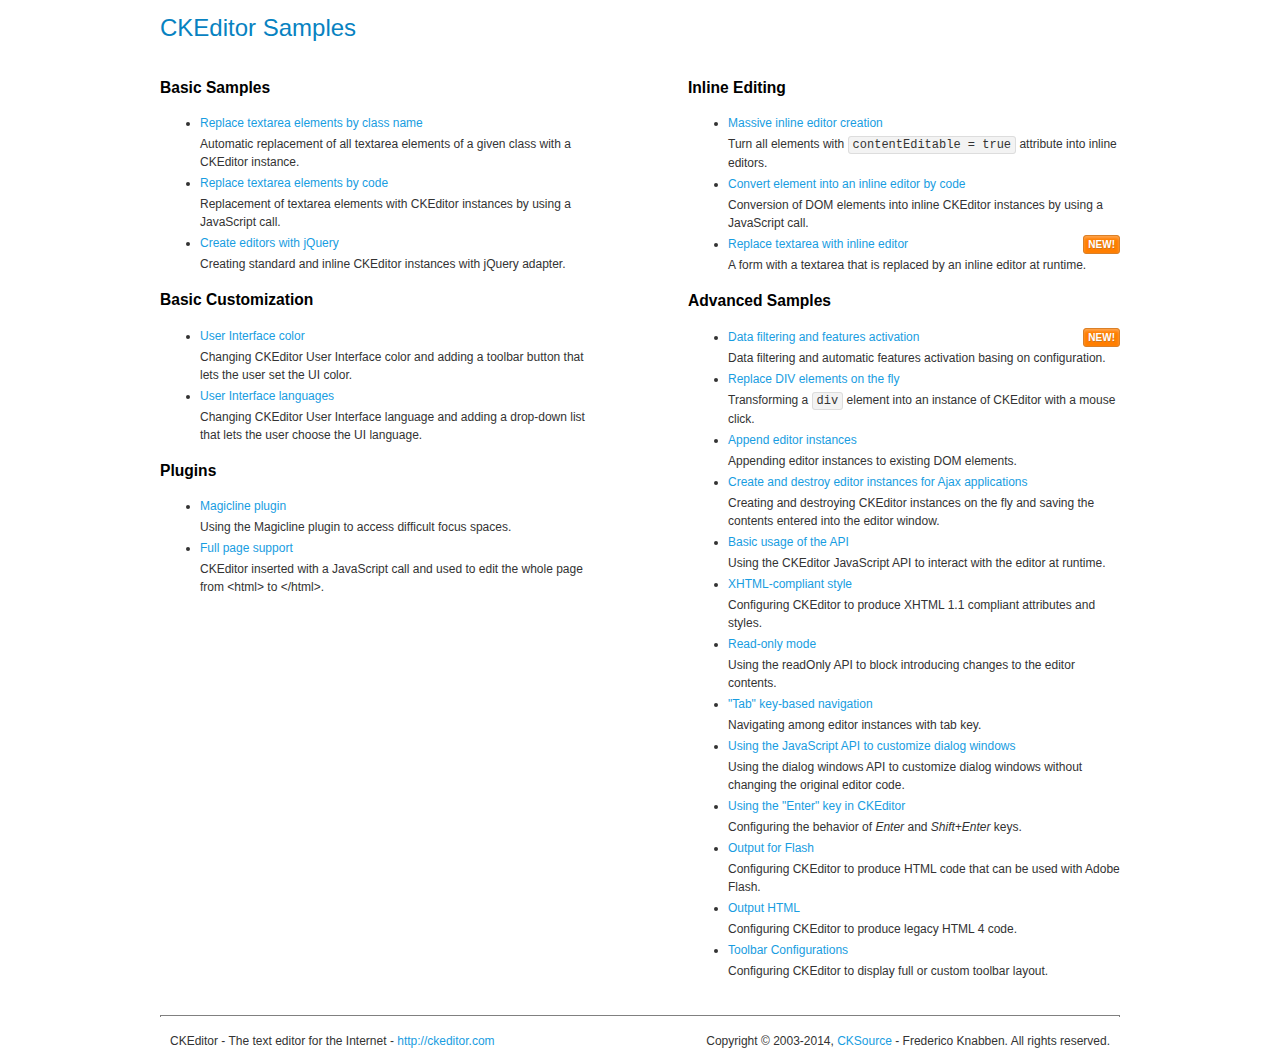
<file: static/ckeditor/ckeditor/samples/index.html>
<!DOCTYPE html>
<!--
Copyright (c) 2003-2014, CKSource - Frederico Knabben. All rights reserved.
For licensing, see LICENSE.md or http://ckeditor.com/license
-->
<html>
<head>
	<meta charset="utf-8">
	<title>CKEditor Samples</title>
	<link rel="stylesheet" href="sample.css">
</head>
<body>
	<h1 class="samples">
		CKEditor Samples
	</h1>
	<div class="twoColumns">
		<div class="twoColumnsLeft">
			<h2 class="samples">
				Basic Samples
			</h2>
			<dl class="samples">
				<dt><a class="samples" href="replacebyclass.html">Replace textarea elements by class name</a></dt>
				<dd>Automatic replacement of all textarea elements of a given class with a CKEditor instance.</dd>

				<dt><a class="samples" href="replacebycode.html">Replace textarea elements by code</a></dt>
				<dd>Replacement of textarea elements with CKEditor instances by using a JavaScript call.</dd>

				<dt><a class="samples" href="jquery.html">Create editors with jQuery</a></dt>
				<dd>Creating standard and inline CKEditor instances with jQuery adapter.</dd>
			</dl>

			<h2 class="samples">
				Basic Customization
			</h2>
			<dl class="samples">
				<dt><a class="samples" href="uicolor.html">User Interface color</a></dt>
				<dd>Changing CKEditor User Interface color and adding a toolbar button that lets the user set the UI color.</dd>

				<dt><a class="samples" href="uilanguages.html">User Interface languages</a></dt>
				<dd>Changing CKEditor User Interface language and adding a drop-down list that lets the user choose the UI language.</dd>
			</dl>


			<h2 class="samples">Plugins</h2>
<dl class="samples">
<dt><a class="samples" href="plugins/magicline/magicline.html">Magicline plugin</a></dt>
<dd>Using the Magicline plugin to access difficult focus spaces.</dd>

<dt><a class="samples" href="plugins/wysiwygarea/fullpage.html">Full page support</a></dt>
<dd>CKEditor inserted with a JavaScript call and used to edit the whole page from &lt;html&gt; to &lt;/html&gt;.</dd>
</dl>
		</div>
		<div class="twoColumnsRight">
			<h2 class="samples">
				Inline Editing
			</h2>
			<dl class="samples">
				<dt><a class="samples" href="inlineall.html">Massive inline editor creation</a></dt>
				<dd>Turn all elements with <code>contentEditable = true</code> attribute into inline editors.</dd>

				<dt><a class="samples" href="inlinebycode.html">Convert element into an inline editor by code</a></dt>
				<dd>Conversion of DOM elements into inline CKEditor instances by using a JavaScript call.</dd>

				<dt><a class="samples" href="inlinetextarea.html">Replace textarea with inline editor</a> <span class="new">New!</span></dt>
				<dd>A form with a textarea that is replaced by an inline editor at runtime.</dd>

				
			</dl>

			<h2 class="samples">
				Advanced Samples
			</h2>
			<dl class="samples">
				<dt><a class="samples" href="datafiltering.html">Data filtering and features activation</a> <span class="new">New!</span></dt>
				<dd>Data filtering and automatic features activation basing on configuration.</dd>

				<dt><a class="samples" href="divreplace.html">Replace DIV elements on the fly</a></dt>
				<dd>Transforming a <code>div</code> element into an instance of CKEditor with a mouse click.</dd>

				<dt><a class="samples" href="appendto.html">Append editor instances</a></dt>
				<dd>Appending editor instances to existing DOM elements.</dd>

				<dt><a class="samples" href="ajax.html">Create and destroy editor instances for Ajax applications</a></dt>
				<dd>Creating and destroying CKEditor instances on the fly and saving the contents entered into the editor window.</dd>

				<dt><a class="samples" href="api.html">Basic usage of the API</a></dt>
				<dd>Using the CKEditor JavaScript API to interact with the editor at runtime.</dd>

				<dt><a class="samples" href="xhtmlstyle.html">XHTML-compliant style</a></dt>
				<dd>Configuring CKEditor to produce XHTML 1.1 compliant attributes and styles.</dd>

				<dt><a class="samples" href="readonly.html">Read-only mode</a></dt>
				<dd>Using the readOnly API to block introducing changes to the editor contents.</dd>

				<dt><a class="samples" href="tabindex.html">"Tab" key-based navigation</a></dt>
				<dd>Navigating among editor instances with tab key.</dd>


				
<dt><a class="samples" href="plugins/dialog/dialog.html">Using the JavaScript API to customize dialog windows</a></dt>
<dd>Using the dialog windows API to customize dialog windows without changing the original editor code.</dd>

<dt><a class="samples" href="plugins/enterkey/enterkey.html">Using the &quot;Enter&quot; key in CKEditor</a></dt>
<dd>Configuring the behavior of <em>Enter</em> and <em>Shift+Enter</em> keys.</dd>

<dt><a class="samples" href="plugins/htmlwriter/outputforflash.html">Output for Flash</a></dt>
<dd>Configuring CKEditor to produce HTML code that can be used with Adobe Flash.</dd>

<dt><a class="samples" href="plugins/htmlwriter/outputhtml.html">Output HTML</a></dt>
<dd>Configuring CKEditor to produce legacy HTML 4 code.</dd>

<dt><a class="samples" href="plugins/toolbar/toolbar.html">Toolbar Configurations</a></dt>
<dd>Configuring CKEditor to display full or custom toolbar layout.</dd>

			</dl>
		</div>
	</div>
	<div id="footer">
		<hr>
		<p>
			CKEditor - The text editor for the Internet - <a class="samples" href="http://ckeditor.com/">http://ckeditor.com</a>
		</p>
		<p id="copy">
			Copyright &copy; 2003-2014, <a class="samples" href="http://cksource.com/">CKSource</a> - Frederico Knabben. All rights reserved.
		</p>
	</div>
</body>
</html>
</file>
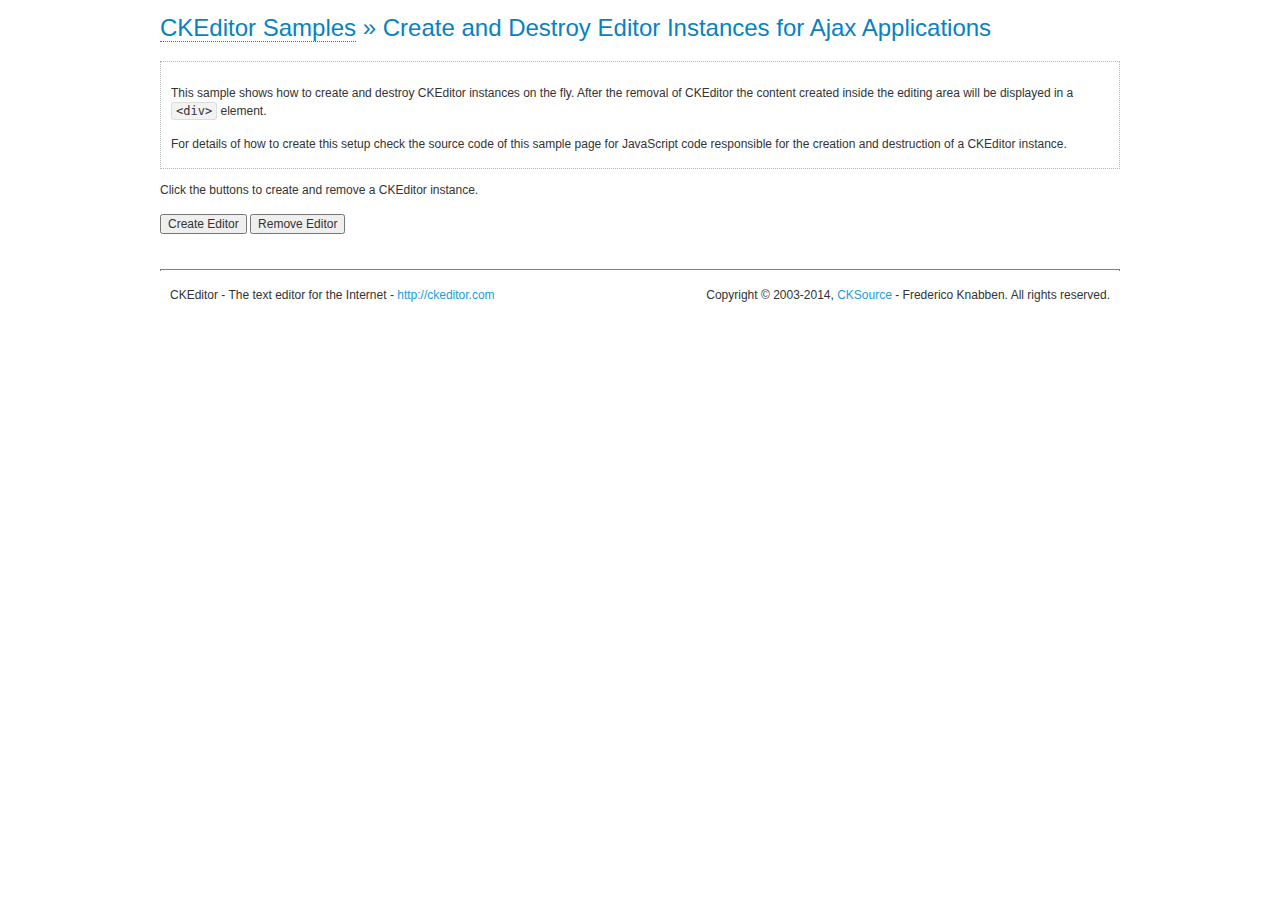
<file: static/ckeditor/ckeditor/samples/ajax.html>
<!DOCTYPE html>
<!--
Copyright (c) 2003-2014, CKSource - Frederico Knabben. All rights reserved.
For licensing, see LICENSE.md or http://ckeditor.com/license
-->
<html>
<head>
	<meta charset="utf-8">
	<title>Ajax &mdash; CKEditor Sample</title>
	<script src="../ckeditor.js"></script>
	<link rel="stylesheet" href="sample.css">
	<script>

		var editor, html = '';

		function createEditor() {
			if ( editor )
				return;

			// Create a new editor inside the <div id="editor">, setting its value to html
			var config = {};
			editor = CKEDITOR.appendTo( 'editor', config, html );
		}

		function removeEditor() {
			if ( !editor )
				return;

			// Retrieve the editor contents. In an Ajax application, this data would be
			// sent to the server or used in any other way.
			document.getElementById( 'editorcontents' ).innerHTML = html = editor.getData();
			document.getElementById( 'contents' ).style.display = '';

			// Destroy the editor.
			editor.destroy();
			editor = null;
		}

	</script>
</head>
<body>
	<h1 class="samples">
		<a href="index.html">CKEditor Samples</a> &raquo; Create and Destroy Editor Instances for Ajax Applications
	</h1>
	<div class="description">
		<p>
			This sample shows how to create and destroy CKEditor instances on the fly. After the removal of CKEditor the content created inside the editing
			area will be displayed in a <code>&lt;div&gt;</code> element.
		</p>
		<p>
			For details of how to create this setup check the source code of this sample page
			for JavaScript code responsible for the creation and destruction of a CKEditor instance.
		</p>
	</div>
	<p>Click the buttons to create and remove a CKEditor instance.</p>
	<p>
		<input onclick="createEditor();" type="button" value="Create Editor">
		<input onclick="removeEditor();" type="button" value="Remove Editor">
	</p>
	<!-- This div will hold the editor. -->
	<div id="editor">
	</div>
	<div id="contents" style="display: none">
		<p>
			Edited Contents:
		</p>
		<!-- This div will be used to display the editor contents. -->
		<div id="editorcontents">
		</div>
	</div>
	<div id="footer">
		<hr>
		<p>
			CKEditor - The text editor for the Internet - <a class="samples" href="http://ckeditor.com/">http://ckeditor.com</a>
		</p>
		<p id="copy">
			Copyright &copy; 2003-2014, <a class="samples" href="http://cksource.com/">CKSource</a> - Frederico
			Knabben. All rights reserved.
		</p>
	</div>
</body>
</html>
</file>
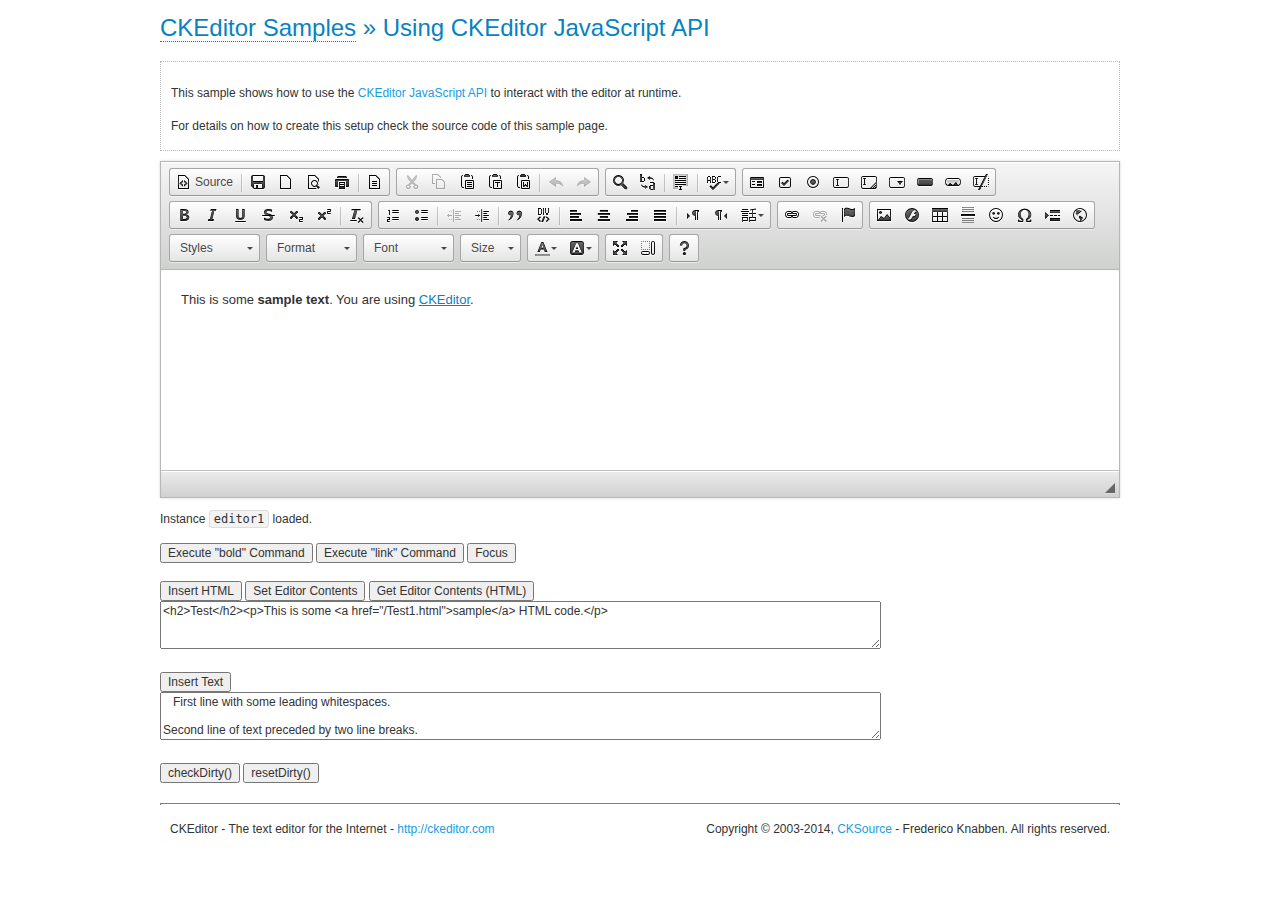
<file: static/ckeditor/ckeditor/samples/api.html>
<!DOCTYPE html>
<!--
Copyright (c) 2003-2014, CKSource - Frederico Knabben. All rights reserved.
For licensing, see LICENSE.md or http://ckeditor.com/license
-->
<html>
<head>
	<meta charset="utf-8">
	<title>API Usage &mdash; CKEditor Sample</title>
	<script src="../ckeditor.js"></script>
	<link href="sample.css" rel="stylesheet">
	<script>

// The instanceReady event is fired, when an instance of CKEditor has finished
// its initialization.
CKEDITOR.on( 'instanceReady', function( ev ) {
	// Show the editor name and description in the browser status bar.
	document.getElementById( 'eMessage' ).innerHTML = 'Instance <code>' + ev.editor.name + '<\/code> loaded.';

	// Show this sample buttons.
	document.getElementById( 'eButtons' ).style.display = 'block';
});

function InsertHTML() {
	// Get the editor instance that we want to interact with.
	var editor = CKEDITOR.instances.editor1;
	var value = document.getElementById( 'htmlArea' ).value;

	// Check the active editing mode.
	if ( editor.mode == 'wysiwyg' )
	{
		// Insert HTML code.
		// http://docs.ckeditor.com/#!/api/CKEDITOR.editor-method-insertHtml
		editor.insertHtml( value );
	}
	else
		alert( 'You must be in WYSIWYG mode!' );
}

function InsertText() {
	// Get the editor instance that we want to interact with.
	var editor = CKEDITOR.instances.editor1;
	var value = document.getElementById( 'txtArea' ).value;

	// Check the active editing mode.
	if ( editor.mode == 'wysiwyg' )
	{
		// Insert as plain text.
		// http://docs.ckeditor.com/#!/api/CKEDITOR.editor-method-insertText
		editor.insertText( value );
	}
	else
		alert( 'You must be in WYSIWYG mode!' );
}

function SetContents() {
	// Get the editor instance that we want to interact with.
	var editor = CKEDITOR.instances.editor1;
	var value = document.getElementById( 'htmlArea' ).value;

	// Set editor contents (replace current contents).
	// http://docs.ckeditor.com/#!/api/CKEDITOR.editor-method-setData
	editor.setData( value );
}

function GetContents() {
	// Get the editor instance that you want to interact with.
	var editor = CKEDITOR.instances.editor1;

	// Get editor contents
	// http://docs.ckeditor.com/#!/api/CKEDITOR.editor-method-getData
	alert( editor.getData() );
}

function ExecuteCommand( commandName ) {
	// Get the editor instance that we want to interact with.
	var editor = CKEDITOR.instances.editor1;

	// Check the active editing mode.
	if ( editor.mode == 'wysiwyg' )
	{
		// Execute the command.
		// http://docs.ckeditor.com/#!/api/CKEDITOR.editor-method-execCommand
		editor.execCommand( commandName );
	}
	else
		alert( 'You must be in WYSIWYG mode!' );
}

function CheckDirty() {
	// Get the editor instance that we want to interact with.
	var editor = CKEDITOR.instances.editor1;
	// Checks whether the current editor contents present changes when compared
	// to the contents loaded into the editor at startup
	// http://docs.ckeditor.com/#!/api/CKEDITOR.editor-method-checkDirty
	alert( editor.checkDirty() );
}

function ResetDirty() {
	// Get the editor instance that we want to interact with.
	var editor = CKEDITOR.instances.editor1;
	// Resets the "dirty state" of the editor (see CheckDirty())
	// http://docs.ckeditor.com/#!/api/CKEDITOR.editor-method-resetDirty
	editor.resetDirty();
	alert( 'The "IsDirty" status has been reset' );
}

function Focus() {
	CKEDITOR.instances.editor1.focus();
}

function onFocus() {
	document.getElementById( 'eMessage' ).innerHTML = '<b>' + this.name + ' is focused </b>';
}

function onBlur() {
	document.getElementById( 'eMessage' ).innerHTML = this.name + ' lost focus';
}

	</script>

</head>
<body>
	<h1 class="samples">
		<a href="index.html">CKEditor Samples</a> &raquo; Using CKEditor JavaScript API
	</h1>
	<div class="description">
	<p>
		This sample shows how to use the
		<a class="samples" href="http://docs.ckeditor.com/#!/api/CKEDITOR.editor">CKEditor JavaScript API</a>
		to interact with the editor at runtime.
	</p>
	<p>
		For details on how to create this setup check the source code of this sample page.
	</p>
	</div>

	<!-- This <div> holds alert messages to be display in the sample page. -->
	<div id="alerts">
		<noscript>
			<p>
				<strong>CKEditor requires JavaScript to run</strong>. In a browser with no JavaScript
				support, like yours, you should still see the contents (HTML data) and you should
				be able to edit it normally, without a rich editor interface.
			</p>
		</noscript>
	</div>
	<form action="../../../samples/sample_posteddata.php" method="post">
		<textarea cols="100" id="editor1" name="editor1" rows="10">&lt;p&gt;This is some &lt;strong&gt;sample text&lt;/strong&gt;. You are using &lt;a href="http://ckeditor.com/"&gt;CKEditor&lt;/a&gt;.&lt;/p&gt;</textarea>

		<script>
			// Replace the <textarea id="editor1"> with an CKEditor instance.
			CKEDITOR.replace( 'editor1', {
				on: {
					focus: onFocus,
					blur: onBlur,

					// Check for availability of corresponding plugins.
					pluginsLoaded: function( evt ) {
						var doc = CKEDITOR.document, ed = evt.editor;
						if ( !ed.getCommand( 'bold' ) )
							doc.getById( 'exec-bold' ).hide();
						if ( !ed.getCommand( 'link' ) )
							doc.getById( 'exec-link' ).hide();
					}
				}
			});
		</script>

		<p id="eMessage">
		</p>

		<div id="eButtons" style="display: none">
			<input id="exec-bold" onclick="ExecuteCommand('bold');" type="button" value="Execute &quot;bold&quot; Command">
			<input id="exec-link" onclick="ExecuteCommand('link');" type="button" value="Execute &quot;link&quot; Command">
			<input onclick="Focus();" type="button" value="Focus">
			<br><br>
			<input onclick="InsertHTML();" type="button" value="Insert HTML">
			<input onclick="SetContents();" type="button" value="Set Editor Contents">
			<input onclick="GetContents();" type="button" value="Get Editor Contents (HTML)">
			<br>
			<textarea cols="100" id="htmlArea" rows="3">&lt;h2&gt;Test&lt;/h2&gt;&lt;p&gt;This is some &lt;a href="/Test1.html"&gt;sample&lt;/a&gt; HTML code.&lt;/p&gt;</textarea>
			<br>
			<br>
			<input onclick="InsertText();" type="button" value="Insert Text">
			<br>
			<textarea cols="100" id="txtArea" rows="3">   First line with some leading whitespaces.

Second line of text preceded by two line breaks.</textarea>
			<br>
			<br>
			<input onclick="CheckDirty();" type="button" value="checkDirty()">
			<input onclick="ResetDirty();" type="button" value="resetDirty()">
		</div>
	</form>
	<div id="footer">
		<hr>
		<p>
			CKEditor - The text editor for the Internet - <a class="samples" href="http://ckeditor.com/">http://ckeditor.com</a>
		</p>
		<p id="copy">
			Copyright &copy; 2003-2014, <a class="samples" href="http://cksource.com/">CKSource</a> - Frederico
			Knabben. All rights reserved.
		</p>
	</div>
</body>
</html>
</file>
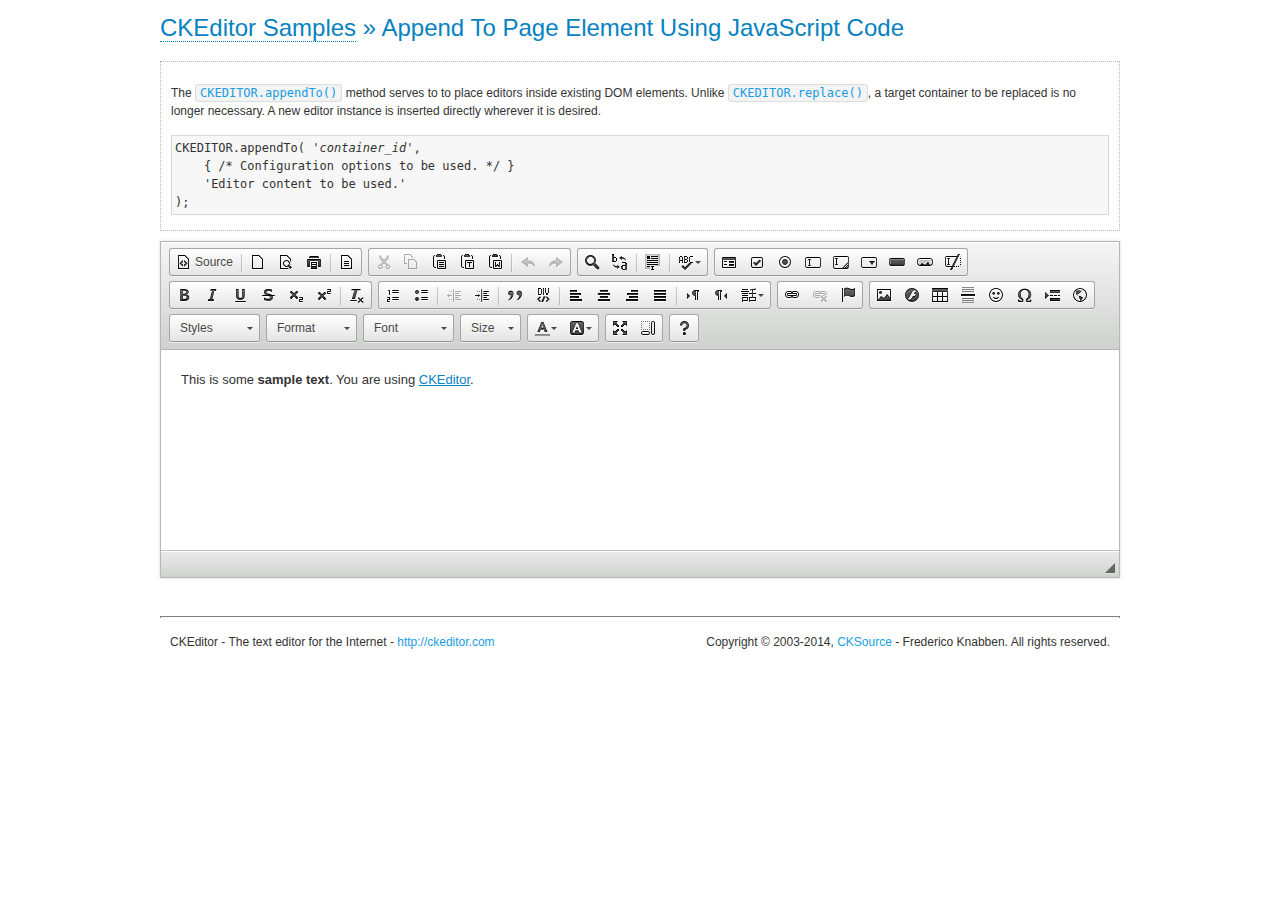
<file: static/ckeditor/ckeditor/samples/appendto.html>
<!DOCTYPE html>
<!--
Copyright (c) 2003-2014, CKSource - Frederico Knabben. All rights reserved.
For licensing, see LICENSE.md or http://ckeditor.com/license
-->
<html>
<head>
	<meta charset="utf-8">
	<title>Append To Page Element Using JavaScript Code &mdash; CKEditor Sample</title>
	<script src="../ckeditor.js"></script>
	<link rel="stylesheet" href="sample.css">
</head>
<body>
	<h1 class="samples">
		<a href="index.html">CKEditor Samples</a> &raquo; Append To Page Element Using JavaScript Code
	</h1>
	<div id="section1">
		<div class="description">
			<p>
				The <code><a class="samples" href="http://docs.ckeditor.com/#!/api/CKEDITOR-method-appendTo">CKEDITOR.appendTo()</a></code> method serves to to place editors inside existing DOM elements. Unlike <code><a class="samples" href="http://docs.ckeditor.com/#!/api/CKEDITOR-method-replace">CKEDITOR.replace()</a></code>,
				a target container to be replaced is no longer necessary. A new editor
				instance is inserted directly wherever it is desired.
			</p>
<pre class="samples">CKEDITOR.appendTo( '<em>container_id</em>',
	{ /* Configuration options to be used. */ }
	'Editor content to be used.'
);</pre>
		</div>
		<script>

			// This call can be placed at any point after the
			// DOM element to append CKEditor to or inside the <head><script>
			// in a window.onload event handler.

			// Append a CKEditor instance using the default configuration and the
			// provided content to the <div> element of ID "section1".
			CKEDITOR.appendTo( 'section1',
				null,
				'<p>This is some <strong>sample text</strong>. You are using <a href="http://ckeditor.com/">CKEditor</a>.</p>'
			);

		</script>
	</div>
	<br>
	<div id="footer">
		<hr>
		<p>
			CKEditor - The text editor for the Internet - <a class="samples" href="http://ckeditor.com/">http://ckeditor.com</a>
		</p>
		<p id="copy">
			Copyright &copy; 2003-2014, <a class="samples" href="http://cksource.com/">CKSource</a> - Frederico
			Knabben. All rights reserved.
		</p>
	</div>
</body>
</html>
</file>
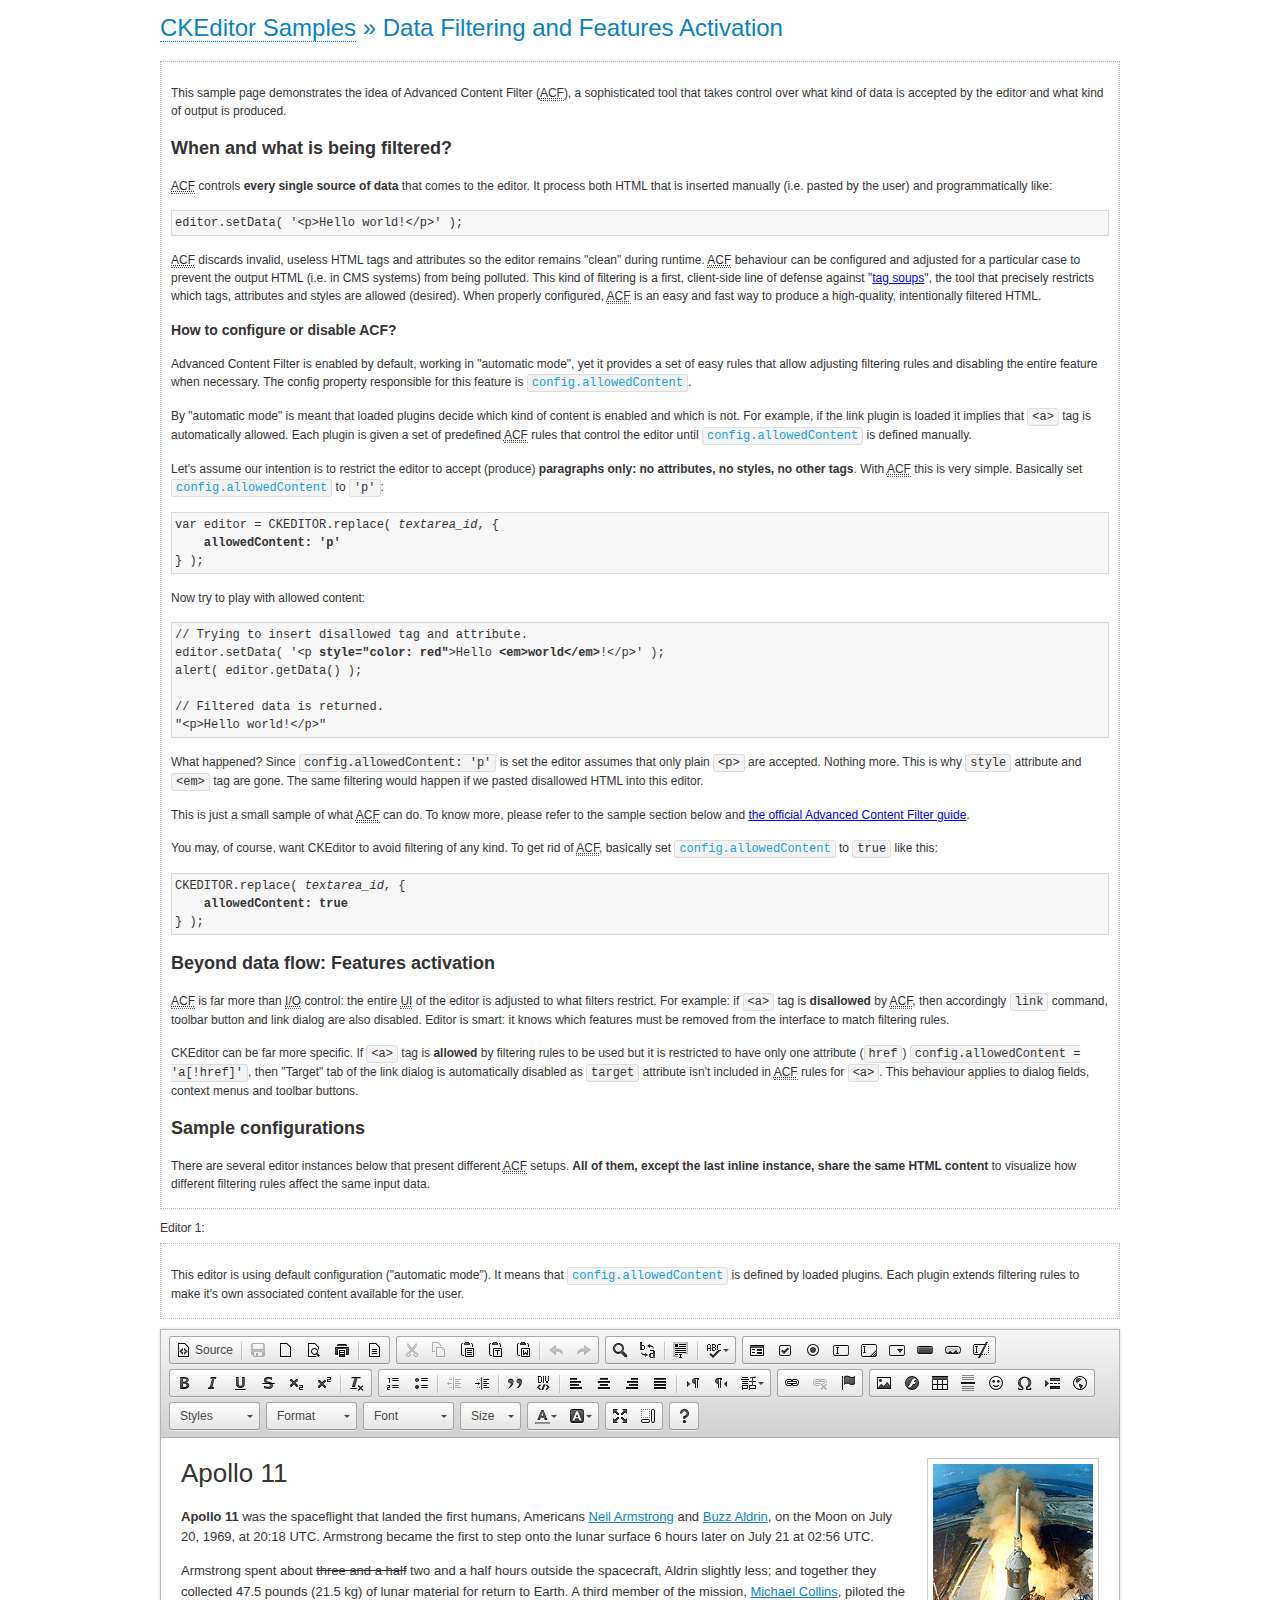
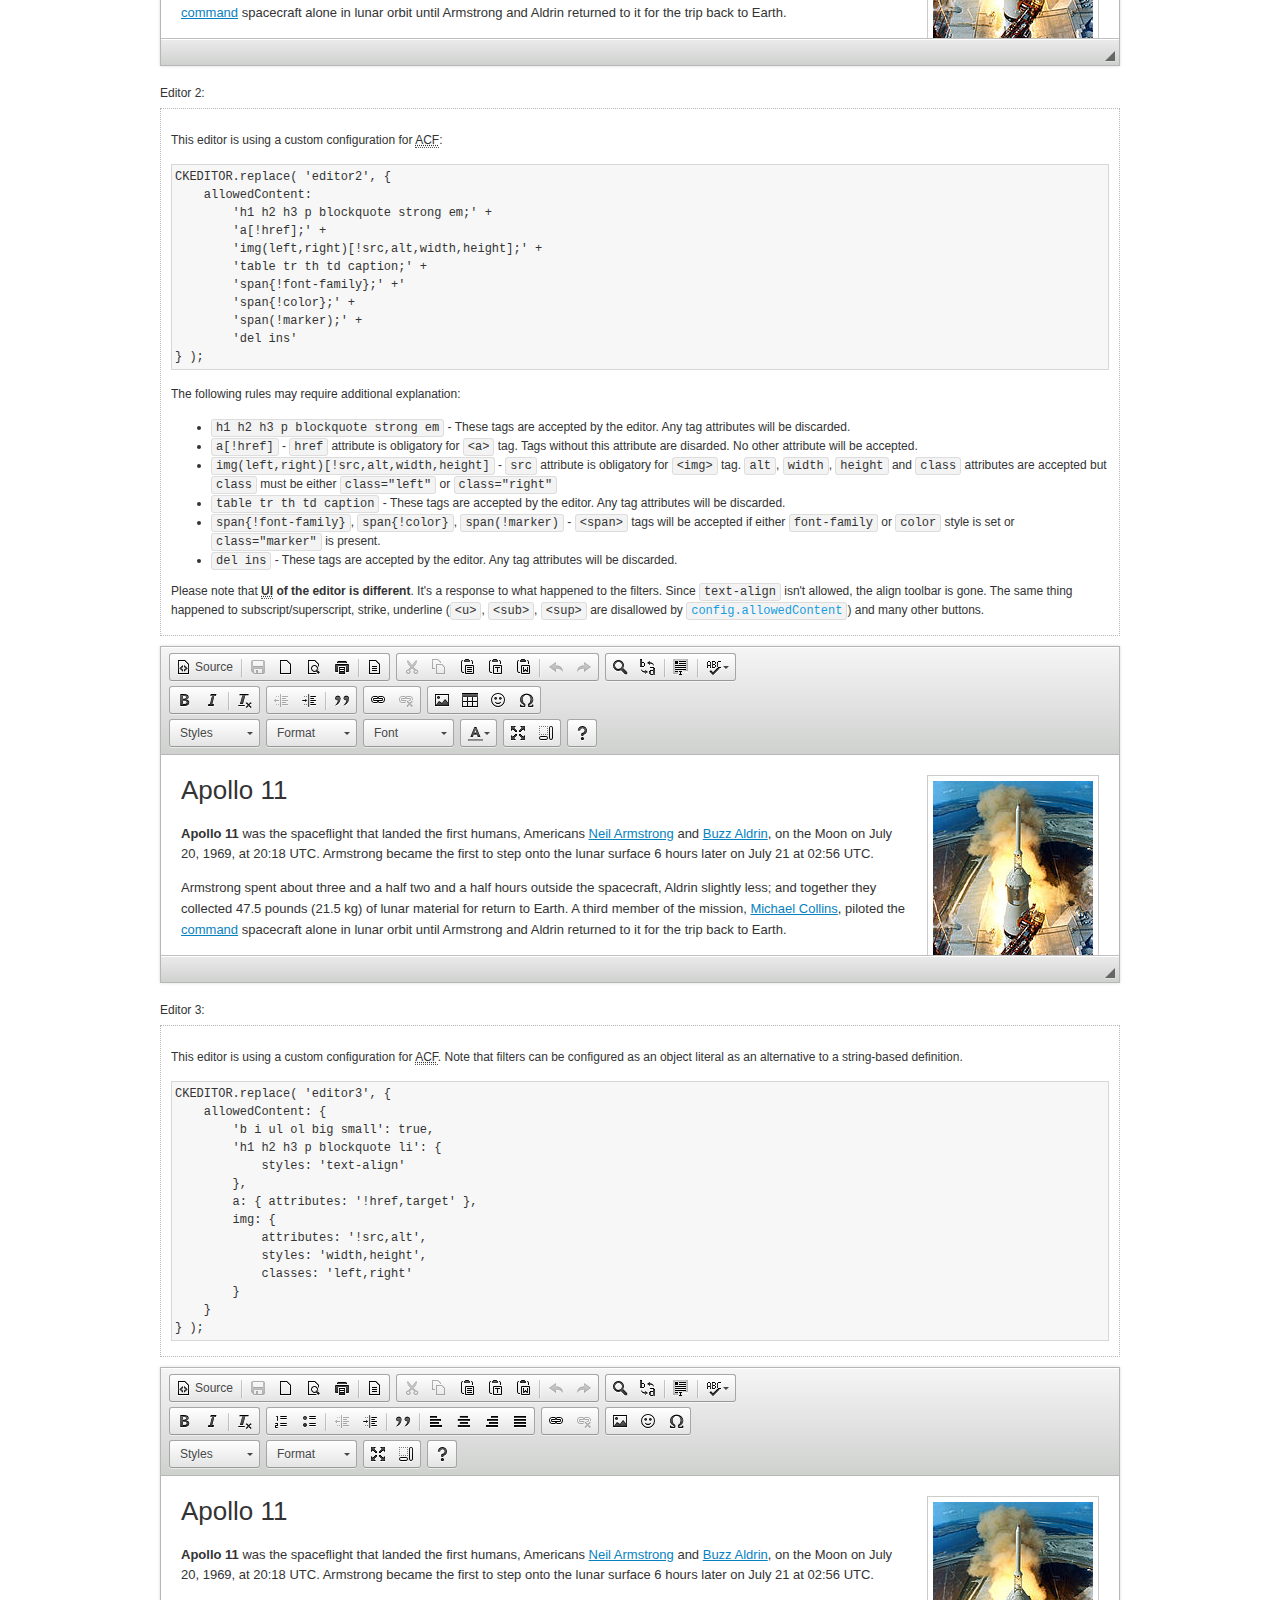
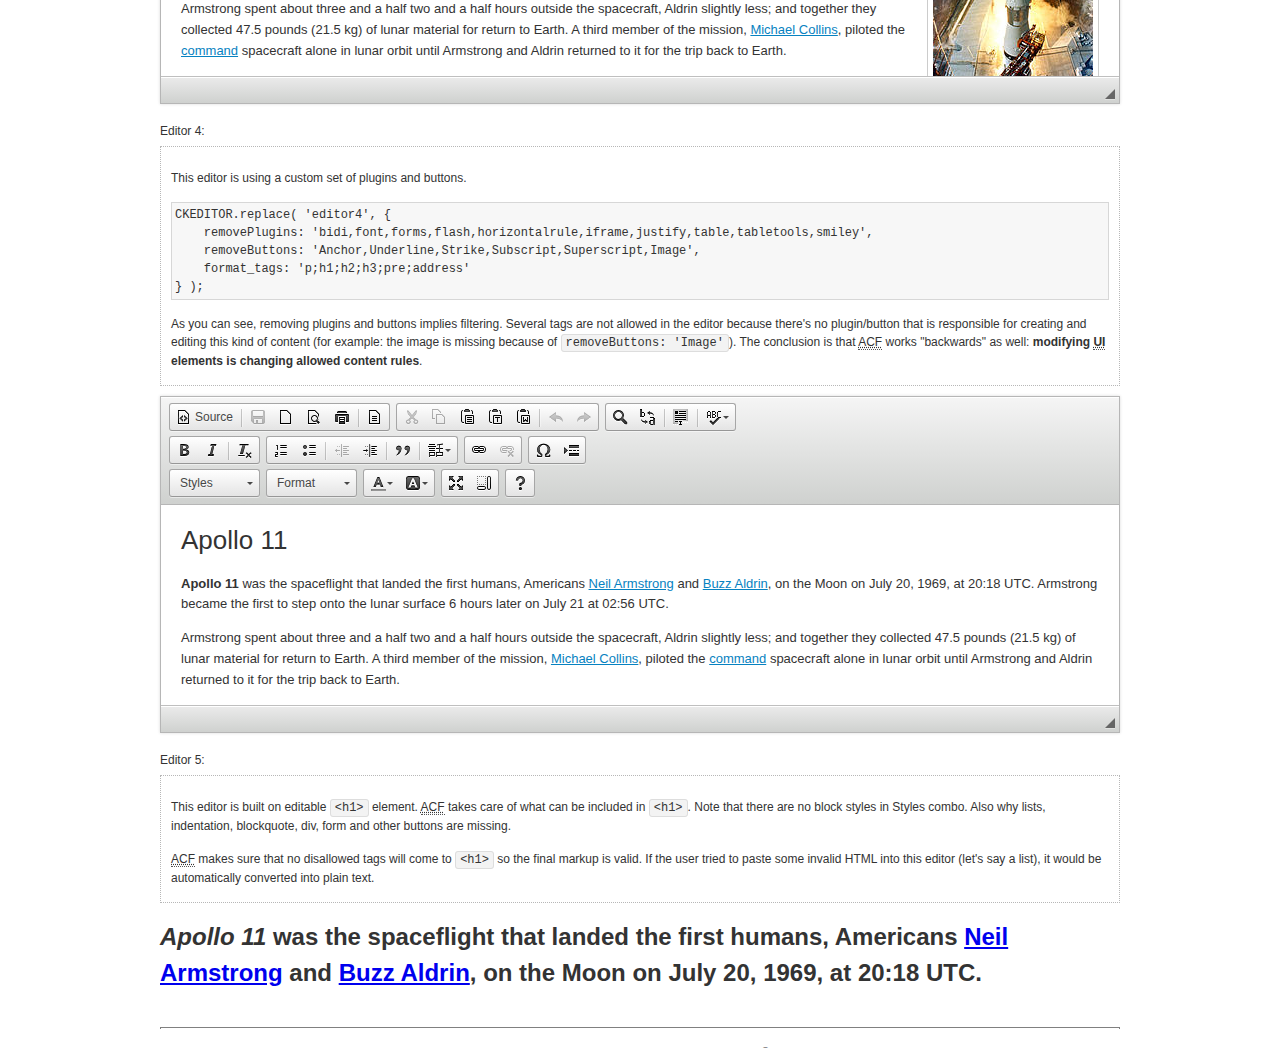
<file: static/ckeditor/ckeditor/samples/datafiltering.html>
<!DOCTYPE html>
<!--
Copyright (c) 2003-2014, CKSource - Frederico Knabben. All rights reserved.
For licensing, see LICENSE.md or http://ckeditor.com/license
-->
<html>
<head>
	<meta charset="utf-8">
	<title>Data Filtering &mdash; CKEditor Sample</title>
	<script src="../ckeditor.js"></script>
	<link rel="stylesheet" href="sample.css">
	<script>
		// Remove advanced tabs for all editors.
		CKEDITOR.config.removeDialogTabs = 'image:advanced;link:advanced;flash:advanced;creatediv:advanced;editdiv:advanced';
	</script>
</head>
<body>
	<h1 class="samples">
		<a href="index.html">CKEditor Samples</a> &raquo; Data Filtering and Features Activation
	</h1>
	<div class="description">
		<p>
			This sample page demonstrates the idea of Advanced Content Filter
			(<abbr title="Advanced Content Filter">ACF</abbr>), a sophisticated
			tool that takes control over what kind of data is accepted by the editor and what
			kind of output is produced.
		</p>
		<h2>When and what is being filtered?</h2>
		<p>
			<abbr title="Advanced Content Filter">ACF</abbr> controls
			<strong>every single source of data</strong> that comes to the editor.
			It process both HTML that is inserted manually (i.e. pasted by the user)
			and programmatically like:
		</p>
<pre class="samples">
editor.setData( '&lt;p&gt;Hello world!&lt;/p&gt;' );
</pre>
		<p>
			<abbr title="Advanced Content Filter">ACF</abbr> discards invalid,
			useless HTML tags and attributes so the editor remains "clean" during
			runtime. <abbr title="Advanced Content Filter">ACF</abbr> behaviour
			can be configured and adjusted for a particular case to prevent the
			output HTML (i.e. in CMS systems) from being polluted.

			This kind of filtering is a first, client-side line of defense
			against "<a href="http://en.wikipedia.org/wiki/Tag_soup">tag soups</a>",
			the tool that precisely restricts which tags, attributes and styles
			are allowed (desired). When properly configured, <abbr title="Advanced Content Filter">ACF</abbr>
			is an easy and fast way to produce a high-quality, intentionally filtered HTML.
		</p>

		<h3>How to configure or disable ACF?</h3>
		<p>
			Advanced Content Filter is enabled by default, working in "automatic mode", yet
			it provides a set of easy rules that allow adjusting filtering rules
			and disabling the entire feature when necessary. The config property
			responsible for this feature is <code><a class="samples"
			href="http://docs.ckeditor.com/#!/api/CKEDITOR.config-cfg-allowedContent">config.allowedContent</a></code>.
		</p>
		<p>
			By "automatic mode" is meant that loaded plugins decide which kind
			of content is enabled and which is not. For example, if the link
			plugin is loaded it implies that <code>&lt;a&gt;</code> tag is
			automatically allowed. Each plugin is given a set
			of predefined <abbr title="Advanced Content Filter">ACF</abbr> rules
			that control the editor until <code><a class="samples"
			href="http://docs.ckeditor.com/#!/api/CKEDITOR.config-cfg-allowedContent">
			config.allowedContent</a></code>
			is defined manually.
		</p>
		<p>
			Let's assume our intention is to restrict the editor to accept (produce) <strong>paragraphs
			only: no attributes, no styles, no other tags</strong>.
			With <abbr title="Advanced Content Filter">ACF</abbr>
			this is very simple. Basically set <code><a class="samples"
			href="http://docs.ckeditor.com/#!/api/CKEDITOR.config-cfg-allowedContent">
			config.allowedContent</a></code> to <code>'p'</code>:
		</p>
<pre class="samples">
var editor = CKEDITOR.replace( <em>textarea_id</em>, {
	<strong>allowedContent: 'p'</strong>
} );
</pre>
		<p>
			Now try to play with allowed content:
		</p>
<pre class="samples">
// Trying to insert disallowed tag and attribute.
editor.setData( '&lt;p <strong>style="color: red"</strong>&gt;Hello <strong>&lt;em&gt;world&lt;/em&gt;</strong>!&lt;/p&gt;' );
alert( editor.getData() );

// Filtered data is returned.
"&lt;p&gt;Hello world!&lt;/p&gt;"
</pre>
		<p>
			What happened? Since <code>config.allowedContent: 'p'</code> is set the editor assumes
			that only plain <code>&lt;p&gt;</code> are accepted. Nothing more. This is why
			<code>style</code> attribute and <code>&lt;em&gt;</code> tag are gone. The same
			filtering would happen if we pasted disallowed HTML into this editor.
		</p>
		<p>
			This is just a small sample of what <abbr title="Advanced Content Filter">ACF</abbr>
			can do. To know more, please refer to the sample section below and
			<a href="http://docs.ckeditor.com/#!/guide/dev_advanced_content_filter">the official Advanced Content Filter guide</a>.
		</p>
		<p>
			You may, of course, want CKEditor to avoid filtering of any kind.
			To get rid of <abbr title="Advanced Content Filter">ACF</abbr>,
			basically set <code><a class="samples"
			href="http://docs.ckeditor.com/#!/api/CKEDITOR.config-cfg-allowedContent">
			config.allowedContent</a></code> to <code>true</code> like this:
		</p>
<pre class="samples">
CKEDITOR.replace( <em>textarea_id</em>, {
	<strong>allowedContent: true</strong>
} );
</pre>

		<h2>Beyond data flow: Features activation</h2>
		<p>
			<abbr title="Advanced Content Filter">ACF</abbr> is far more than
			<abbr title="Input/Output">I/O</abbr> control: the entire
			<abbr title="User Interface">UI</abbr> of the editor is adjusted to what
			filters restrict. For example: if <code>&lt;a&gt;</code> tag is
			<strong>disallowed</strong>
			by <abbr title="Advanced Content Filter">ACF</abbr>,
			then accordingly <code>link</code> command, toolbar button and link dialog
			are also disabled. Editor is smart: it knows which features must be
			removed from the interface to match filtering rules.
		</p>
		<p>
			CKEditor can be far more specific. If <code>&lt;a&gt;</code> tag is
			<strong>allowed</strong> by filtering rules to be used but it is restricted
			to have only one attribute (<code>href</code>)
			<code>config.allowedContent = 'a[!href]'</code>, then
			"Target" tab of the link dialog is automatically disabled as <code>target</code>
			attribute isn't included in <abbr title="Advanced Content Filter">ACF</abbr> rules
			for <code>&lt;a&gt;</code>. This behaviour applies to dialog fields, context
			menus and toolbar buttons.
		</p>

		<h2>Sample configurations</h2>
		<p>
			There are several editor instances below that present different
			<abbr title="Advanced Content Filter">ACF</abbr> setups. <strong>All of them,
			except the last inline instance, share the same HTML content</strong> to visualize
			how different filtering rules affect the same input data.
		</p>
	</div>

	<div>
		<label for="editor1">
			Editor 1:
		</label>
		<div class="description">
			<p>
				This editor is using default configuration ("automatic mode"). It means that
				<code><a class="samples"
				href="http://docs.ckeditor.com/#!/api/CKEDITOR.config-cfg-allowedContent">
				config.allowedContent</a></code> is defined by loaded plugins.
				Each plugin extends filtering rules to make it's own associated content
				available for the user.
			</p>
		</div>
		<textarea cols="80" id="editor1" name="editor1" rows="10">
			&lt;h1&gt;&lt;img alt=&quot;Saturn V carrying Apollo 11&quot; class=&quot;right&quot; src=&quot;assets/sample.jpg&quot;/&gt; Apollo 11&lt;/h1&gt; &lt;p&gt;&lt;b&gt;Apollo 11&lt;/b&gt; was the spaceflight that landed the first humans, Americans &lt;a href=&quot;http://en.wikipedia.org/wiki/Neil_Armstrong&quot; title=&quot;Neil Armstrong&quot;&gt;Neil Armstrong&lt;/a&gt; and &lt;a href=&quot;http://en.wikipedia.org/wiki/Buzz_Aldrin&quot; title=&quot;Buzz Aldrin&quot;&gt;Buzz Aldrin&lt;/a&gt;, on the Moon on July 20, 1969, at 20:18 UTC. Armstrong became the first to step onto the lunar surface 6 hours later on July 21 at 02:56 UTC.&lt;/p&gt; &lt;p&gt;Armstrong spent about &lt;s&gt;three and a half&lt;/s&gt; two and a half hours outside the spacecraft, Aldrin slightly less; and together they collected 47.5 pounds (21.5&amp;nbsp;kg) of lunar material for return to Earth. A third member of the mission, &lt;a href=&quot;http://en.wikipedia.org/wiki/Michael_Collins_(astronaut)&quot; title=&quot;Michael Collins (astronaut)&quot;&gt;Michael Collins&lt;/a&gt;, piloted the &lt;a href=&quot;http://en.wikipedia.org/wiki/Apollo_Command/Service_Module&quot; title=&quot;Apollo Command/Service Module&quot;&gt;command&lt;/a&gt; spacecraft alone in lunar orbit until Armstrong and Aldrin returned to it for the trip back to Earth.&lt;/p&gt; &lt;h2&gt;Broadcasting and &lt;em&gt;quotes&lt;/em&gt; &lt;a id=&quot;quotes&quot; name=&quot;quotes&quot;&gt;&lt;/a&gt;&lt;/h2&gt; &lt;p&gt;Broadcast on live TV to a world-wide audience, Armstrong stepped onto the lunar surface and described the event as:&lt;/p&gt; &lt;blockquote&gt;&lt;p&gt;One small step for [a] man, one giant leap for mankind.&lt;/p&gt;&lt;/blockquote&gt; &lt;p&gt;Apollo 11 effectively ended the &lt;a href=&quot;http://en.wikipedia.org/wiki/Space_Race&quot; title=&quot;Space Race&quot;&gt;Space Race&lt;/a&gt; and fulfilled a national goal proposed in 1961 by the late U.S. President &lt;a href=&quot;http://en.wikipedia.org/wiki/John_F._Kennedy&quot; title=&quot;John F. Kennedy&quot;&gt;John F. Kennedy&lt;/a&gt; in a speech before the United States Congress:&lt;/p&gt; &lt;blockquote&gt;&lt;p&gt;[...] before this decade is out, of landing a man on the Moon and returning him safely to the Earth.&lt;/p&gt;&lt;/blockquote&gt; &lt;h2&gt;Technical details &lt;a id=&quot;tech-details&quot; name=&quot;tech-details&quot;&gt;&lt;/a&gt;&lt;/h2&gt; &lt;table align=&quot;right&quot; border=&quot;1&quot; bordercolor=&quot;#ccc&quot; cellpadding=&quot;5&quot; cellspacing=&quot;0&quot; style=&quot;border-collapse:collapse;margin:10px 0 10px 15px;&quot;&gt; &lt;caption&gt;&lt;strong&gt;Mission crew&lt;/strong&gt;&lt;/caption&gt; &lt;thead&gt; &lt;tr&gt; &lt;th scope=&quot;col&quot;&gt;Position&lt;/th&gt; &lt;th scope=&quot;col&quot;&gt;Astronaut&lt;/th&gt; &lt;/tr&gt; &lt;/thead&gt; &lt;tbody&gt; &lt;tr&gt; &lt;td&gt;Commander&lt;/td&gt; &lt;td&gt;Neil A. Armstrong&lt;/td&gt; &lt;/tr&gt; &lt;tr&gt; &lt;td&gt;Command Module Pilot&lt;/td&gt; &lt;td&gt;Michael Collins&lt;/td&gt; &lt;/tr&gt; &lt;tr&gt; &lt;td&gt;Lunar Module Pilot&lt;/td&gt; &lt;td&gt;Edwin &amp;quot;Buzz&amp;quot; E. Aldrin, Jr.&lt;/td&gt; &lt;/tr&gt; &lt;/tbody&gt; &lt;/table&gt; &lt;p&gt;Launched by a &lt;strong&gt;Saturn V&lt;/strong&gt; rocket from &lt;a href=&quot;http://en.wikipedia.org/wiki/Kennedy_Space_Center&quot; title=&quot;Kennedy Space Center&quot;&gt;Kennedy Space Center&lt;/a&gt; in Merritt Island, Florida on July 16, Apollo 11 was the fifth manned mission of &lt;a href=&quot;http://en.wikipedia.org/wiki/NASA&quot; title=&quot;NASA&quot;&gt;NASA&lt;/a&gt;&amp;#39;s Apollo program. The Apollo spacecraft had three parts:&lt;/p&gt; &lt;ol&gt; &lt;li&gt;&lt;strong&gt;Command Module&lt;/strong&gt; with a cabin for the three astronauts which was the only part which landed back on Earth&lt;/li&gt; &lt;li&gt;&lt;strong&gt;Service Module&lt;/strong&gt; which supported the Command Module with propulsion, electrical power, oxygen and water&lt;/li&gt; &lt;li&gt;&lt;strong&gt;Lunar Module&lt;/strong&gt; for landing on the Moon.&lt;/li&gt; &lt;/ol&gt; &lt;p&gt;After being sent to the Moon by the Saturn V&amp;#39;s upper stage, the astronauts separated the spacecraft from it and travelled for three days until they entered into lunar orbit. Armstrong and Aldrin then moved into the Lunar Module and landed in the &lt;a href=&quot;http://en.wikipedia.org/wiki/Mare_Tranquillitatis&quot; title=&quot;Mare Tranquillitatis&quot;&gt;Sea of Tranquility&lt;/a&gt;. They stayed a total of about 21 and a half hours on the lunar surface. After lifting off in the upper part of the Lunar Module and rejoining Collins in the Command Module, they returned to Earth and landed in the &lt;a href=&quot;http://en.wikipedia.org/wiki/Pacific_Ocean&quot; title=&quot;Pacific Ocean&quot;&gt;Pacific Ocean&lt;/a&gt; on July 24.&lt;/p&gt; &lt;hr/&gt; &lt;p style=&quot;text-align: right;&quot;&gt;&lt;small&gt;Source: &lt;a href=&quot;http://en.wikipedia.org/wiki/Apollo_11&quot;&gt;Wikipedia.org&lt;/a&gt;&lt;/small&gt;&lt;/p&gt;
		</textarea>

		<script>

			CKEDITOR.replace( 'editor1' );

		</script>
	</div>

	<br>

	<div>
		<label for="editor2">
			Editor 2:
		</label>
		<div class="description">
			<p>
				This editor is using a custom configuration for
				<abbr title="Advanced Content Filter">ACF</abbr>:
			</p>
<pre class="samples">
CKEDITOR.replace( 'editor2', {
	allowedContent:
		'h1 h2 h3 p blockquote strong em;' +
		'a[!href];' +
		'img(left,right)[!src,alt,width,height];' +
		'table tr th td caption;' +
		'span{!font-family};' +'
		'span{!color};' +
		'span(!marker);' +
		'del ins'
} );
</pre>
			<p>
				The following rules may require additional explanation:
			</p>
			<ul>
				<li>
					<code>h1 h2 h3 p blockquote strong em</code> - These tags
					are accepted by the editor. Any tag attributes will be discarded.
				</li>
				<li>
					<code>a[!href]</code> - <code>href</code> attribute is obligatory
					for <code>&lt;a&gt;</code> tag. Tags without this attribute
					are disarded. No other attribute will be accepted.
				</li>
				<li>
					<code>img(left,right)[!src,alt,width,height]</code> - <code>src</code>
					attribute is obligatory for <code>&lt;img&gt;</code> tag.
					<code>alt</code>, <code>width</code>, <code>height</code>
					and <code>class</code> attributes are accepted but
					<code>class</code> must be either <code>class="left"</code>
					or <code>class="right"</code>
				</li>
				<li>
					<code>table tr th td caption</code> - These tags
					are accepted by the editor. Any tag attributes will be discarded.
				</li>
				<li>
					<code>span{!font-family}</code>, <code>span{!color}</code>,
					<code>span(!marker)</code> - <code>&lt;span&gt;</code> tags
					will be accepted if either <code>font-family</code> or
					<code>color</code> style is set or <code>class="marker"</code>
					is present.
				</li>
				<li>
					<code>del ins</code> - These tags
					are accepted by the editor. Any tag attributes will be discarded.
				</li>
			</ul>
			<p>
				Please note that <strong><abbr title="User Interface">UI</abbr> of the
				editor is different</strong>. It's a response to what happened to the filters.
				Since <code>text-align</code> isn't allowed, the align toolbar is gone.
				The same thing happened to subscript/superscript, strike, underline
				(<code>&lt;u&gt;</code>, <code>&lt;sub&gt;</code>, <code>&lt;sup&gt;</code>
				are disallowed by <code><a class="samples"
				href="http://docs.ckeditor.com/#!/api/CKEDITOR.config-cfg-allowedContent">
				config.allowedContent</a></code>) and many other buttons.
			</p>
		</div>
		<textarea cols="80" id="editor2" name="editor2" rows="10">
			&lt;h1&gt;&lt;img alt=&quot;Saturn V carrying Apollo 11&quot; class=&quot;right&quot; src=&quot;assets/sample.jpg&quot;/&gt; Apollo 11&lt;/h1&gt; &lt;p&gt;&lt;b&gt;Apollo 11&lt;/b&gt; was the spaceflight that landed the first humans, Americans &lt;a href=&quot;http://en.wikipedia.org/wiki/Neil_Armstrong&quot; title=&quot;Neil Armstrong&quot;&gt;Neil Armstrong&lt;/a&gt; and &lt;a href=&quot;http://en.wikipedia.org/wiki/Buzz_Aldrin&quot; title=&quot;Buzz Aldrin&quot;&gt;Buzz Aldrin&lt;/a&gt;, on the Moon on July 20, 1969, at 20:18 UTC. Armstrong became the first to step onto the lunar surface 6 hours later on July 21 at 02:56 UTC.&lt;/p&gt; &lt;p&gt;Armstrong spent about &lt;s&gt;three and a half&lt;/s&gt; two and a half hours outside the spacecraft, Aldrin slightly less; and together they collected 47.5 pounds (21.5&amp;nbsp;kg) of lunar material for return to Earth. A third member of the mission, &lt;a href=&quot;http://en.wikipedia.org/wiki/Michael_Collins_(astronaut)&quot; title=&quot;Michael Collins (astronaut)&quot;&gt;Michael Collins&lt;/a&gt;, piloted the &lt;a href=&quot;http://en.wikipedia.org/wiki/Apollo_Command/Service_Module&quot; title=&quot;Apollo Command/Service Module&quot;&gt;command&lt;/a&gt; spacecraft alone in lunar orbit until Armstrong and Aldrin returned to it for the trip back to Earth.&lt;/p&gt; &lt;h2&gt;Broadcasting and &lt;em&gt;quotes&lt;/em&gt; &lt;a id=&quot;quotes&quot; name=&quot;quotes&quot;&gt;&lt;/a&gt;&lt;/h2&gt; &lt;p&gt;Broadcast on live TV to a world-wide audience, Armstrong stepped onto the lunar surface and described the event as:&lt;/p&gt; &lt;blockquote&gt;&lt;p&gt;One small step for [a] man, one giant leap for mankind.&lt;/p&gt;&lt;/blockquote&gt; &lt;p&gt;Apollo 11 effectively ended the &lt;a href=&quot;http://en.wikipedia.org/wiki/Space_Race&quot; title=&quot;Space Race&quot;&gt;Space Race&lt;/a&gt; and fulfilled a national goal proposed in 1961 by the late U.S. President &lt;a href=&quot;http://en.wikipedia.org/wiki/John_F._Kennedy&quot; title=&quot;John F. Kennedy&quot;&gt;John F. Kennedy&lt;/a&gt; in a speech before the United States Congress:&lt;/p&gt; &lt;blockquote&gt;&lt;p&gt;[...] before this decade is out, of landing a man on the Moon and returning him safely to the Earth.&lt;/p&gt;&lt;/blockquote&gt; &lt;h2&gt;Technical details &lt;a id=&quot;tech-details&quot; name=&quot;tech-details&quot;&gt;&lt;/a&gt;&lt;/h2&gt; &lt;table align=&quot;right&quot; border=&quot;1&quot; bordercolor=&quot;#ccc&quot; cellpadding=&quot;5&quot; cellspacing=&quot;0&quot; style=&quot;border-collapse:collapse;margin:10px 0 10px 15px;&quot;&gt; &lt;caption&gt;&lt;strong&gt;Mission crew&lt;/strong&gt;&lt;/caption&gt; &lt;thead&gt; &lt;tr&gt; &lt;th scope=&quot;col&quot;&gt;Position&lt;/th&gt; &lt;th scope=&quot;col&quot;&gt;Astronaut&lt;/th&gt; &lt;/tr&gt; &lt;/thead&gt; &lt;tbody&gt; &lt;tr&gt; &lt;td&gt;Commander&lt;/td&gt; &lt;td&gt;Neil A. Armstrong&lt;/td&gt; &lt;/tr&gt; &lt;tr&gt; &lt;td&gt;Command Module Pilot&lt;/td&gt; &lt;td&gt;Michael Collins&lt;/td&gt; &lt;/tr&gt; &lt;tr&gt; &lt;td&gt;Lunar Module Pilot&lt;/td&gt; &lt;td&gt;Edwin &amp;quot;Buzz&amp;quot; E. Aldrin, Jr.&lt;/td&gt; &lt;/tr&gt; &lt;/tbody&gt; &lt;/table&gt; &lt;p&gt;Launched by a &lt;strong&gt;Saturn V&lt;/strong&gt; rocket from &lt;a href=&quot;http://en.wikipedia.org/wiki/Kennedy_Space_Center&quot; title=&quot;Kennedy Space Center&quot;&gt;Kennedy Space Center&lt;/a&gt; in Merritt Island, Florida on July 16, Apollo 11 was the fifth manned mission of &lt;a href=&quot;http://en.wikipedia.org/wiki/NASA&quot; title=&quot;NASA&quot;&gt;NASA&lt;/a&gt;&amp;#39;s Apollo program. The Apollo spacecraft had three parts:&lt;/p&gt; &lt;ol&gt; &lt;li&gt;&lt;strong&gt;Command Module&lt;/strong&gt; with a cabin for the three astronauts which was the only part which landed back on Earth&lt;/li&gt; &lt;li&gt;&lt;strong&gt;Service Module&lt;/strong&gt; which supported the Command Module with propulsion, electrical power, oxygen and water&lt;/li&gt; &lt;li&gt;&lt;strong&gt;Lunar Module&lt;/strong&gt; for landing on the Moon.&lt;/li&gt; &lt;/ol&gt; &lt;p&gt;After being sent to the Moon by the Saturn V&amp;#39;s upper stage, the astronauts separated the spacecraft from it and travelled for three days until they entered into lunar orbit. Armstrong and Aldrin then moved into the Lunar Module and landed in the &lt;a href=&quot;http://en.wikipedia.org/wiki/Mare_Tranquillitatis&quot; title=&quot;Mare Tranquillitatis&quot;&gt;Sea of Tranquility&lt;/a&gt;. They stayed a total of about 21 and a half hours on the lunar surface. After lifting off in the upper part of the Lunar Module and rejoining Collins in the Command Module, they returned to Earth and landed in the &lt;a href=&quot;http://en.wikipedia.org/wiki/Pacific_Ocean&quot; title=&quot;Pacific Ocean&quot;&gt;Pacific Ocean&lt;/a&gt; on July 24.&lt;/p&gt; &lt;hr/&gt; &lt;p style=&quot;text-align: right;&quot;&gt;&lt;small&gt;Source: &lt;a href=&quot;http://en.wikipedia.org/wiki/Apollo_11&quot;&gt;Wikipedia.org&lt;/a&gt;&lt;/small&gt;&lt;/p&gt;
		</textarea>
		<script>

			CKEDITOR.replace( 'editor2', {
				allowedContent:
					'h1 h2 h3 p blockquote strong em;' +
					'a[!href];' +
					'img(left,right)[!src,alt,width,height];' +
					'table tr th td caption;' +
					'span{!font-family};' +
					'span{!color};' +
					'span(!marker);' +
					'del ins'
			} );

		</script>
	</div>

	<br>

	<div>
		<label for="editor3">
			Editor 3:
		</label>
		<div class="description">
			<p>
				This editor is using a custom configuration for
				<abbr title="Advanced Content Filter">ACF</abbr>.
				Note that filters can be configured as an object literal
				as an alternative to a string-based definition.
			</p>
<pre class="samples">
CKEDITOR.replace( 'editor3', {
	allowedContent: {
		'b i ul ol big small': true,
		'h1 h2 h3 p blockquote li': {
			styles: 'text-align'
		},
		a: { attributes: '!href,target' },
		img: {
			attributes: '!src,alt',
			styles: 'width,height',
			classes: 'left,right'
		}
	}
} );
</pre>
		</div>
		<textarea cols="80" id="editor3" name="editor3" rows="10">
			&lt;h1&gt;&lt;img alt=&quot;Saturn V carrying Apollo 11&quot; class=&quot;right&quot; src=&quot;assets/sample.jpg&quot;/&gt; Apollo 11&lt;/h1&gt; &lt;p&gt;&lt;b&gt;Apollo 11&lt;/b&gt; was the spaceflight that landed the first humans, Americans &lt;a href=&quot;http://en.wikipedia.org/wiki/Neil_Armstrong&quot; title=&quot;Neil Armstrong&quot;&gt;Neil Armstrong&lt;/a&gt; and &lt;a href=&quot;http://en.wikipedia.org/wiki/Buzz_Aldrin&quot; title=&quot;Buzz Aldrin&quot;&gt;Buzz Aldrin&lt;/a&gt;, on the Moon on July 20, 1969, at 20:18 UTC. Armstrong became the first to step onto the lunar surface 6 hours later on July 21 at 02:56 UTC.&lt;/p&gt; &lt;p&gt;Armstrong spent about &lt;s&gt;three and a half&lt;/s&gt; two and a half hours outside the spacecraft, Aldrin slightly less; and together they collected 47.5 pounds (21.5&amp;nbsp;kg) of lunar material for return to Earth. A third member of the mission, &lt;a href=&quot;http://en.wikipedia.org/wiki/Michael_Collins_(astronaut)&quot; title=&quot;Michael Collins (astronaut)&quot;&gt;Michael Collins&lt;/a&gt;, piloted the &lt;a href=&quot;http://en.wikipedia.org/wiki/Apollo_Command/Service_Module&quot; title=&quot;Apollo Command/Service Module&quot;&gt;command&lt;/a&gt; spacecraft alone in lunar orbit until Armstrong and Aldrin returned to it for the trip back to Earth.&lt;/p&gt; &lt;h2&gt;Broadcasting and &lt;em&gt;quotes&lt;/em&gt; &lt;a id=&quot;quotes&quot; name=&quot;quotes&quot;&gt;&lt;/a&gt;&lt;/h2&gt; &lt;p&gt;Broadcast on live TV to a world-wide audience, Armstrong stepped onto the lunar surface and described the event as:&lt;/p&gt; &lt;blockquote&gt;&lt;p&gt;One small step for [a] man, one giant leap for mankind.&lt;/p&gt;&lt;/blockquote&gt; &lt;p&gt;Apollo 11 effectively ended the &lt;a href=&quot;http://en.wikipedia.org/wiki/Space_Race&quot; title=&quot;Space Race&quot;&gt;Space Race&lt;/a&gt; and fulfilled a national goal proposed in 1961 by the late U.S. President &lt;a href=&quot;http://en.wikipedia.org/wiki/John_F._Kennedy&quot; title=&quot;John F. Kennedy&quot;&gt;John F. Kennedy&lt;/a&gt; in a speech before the United States Congress:&lt;/p&gt; &lt;blockquote&gt;&lt;p&gt;[...] before this decade is out, of landing a man on the Moon and returning him safely to the Earth.&lt;/p&gt;&lt;/blockquote&gt; &lt;h2&gt;Technical details &lt;a id=&quot;tech-details&quot; name=&quot;tech-details&quot;&gt;&lt;/a&gt;&lt;/h2&gt; &lt;table align=&quot;right&quot; border=&quot;1&quot; bordercolor=&quot;#ccc&quot; cellpadding=&quot;5&quot; cellspacing=&quot;0&quot; style=&quot;border-collapse:collapse;margin:10px 0 10px 15px;&quot;&gt; &lt;caption&gt;&lt;strong&gt;Mission crew&lt;/strong&gt;&lt;/caption&gt; &lt;thead&gt; &lt;tr&gt; &lt;th scope=&quot;col&quot;&gt;Position&lt;/th&gt; &lt;th scope=&quot;col&quot;&gt;Astronaut&lt;/th&gt; &lt;/tr&gt; &lt;/thead&gt; &lt;tbody&gt; &lt;tr&gt; &lt;td&gt;Commander&lt;/td&gt; &lt;td&gt;Neil A. Armstrong&lt;/td&gt; &lt;/tr&gt; &lt;tr&gt; &lt;td&gt;Command Module Pilot&lt;/td&gt; &lt;td&gt;Michael Collins&lt;/td&gt; &lt;/tr&gt; &lt;tr&gt; &lt;td&gt;Lunar Module Pilot&lt;/td&gt; &lt;td&gt;Edwin &amp;quot;Buzz&amp;quot; E. Aldrin, Jr.&lt;/td&gt; &lt;/tr&gt; &lt;/tbody&gt; &lt;/table&gt; &lt;p&gt;Launched by a &lt;strong&gt;Saturn V&lt;/strong&gt; rocket from &lt;a href=&quot;http://en.wikipedia.org/wiki/Kennedy_Space_Center&quot; title=&quot;Kennedy Space Center&quot;&gt;Kennedy Space Center&lt;/a&gt; in Merritt Island, Florida on July 16, Apollo 11 was the fifth manned mission of &lt;a href=&quot;http://en.wikipedia.org/wiki/NASA&quot; title=&quot;NASA&quot;&gt;NASA&lt;/a&gt;&amp;#39;s Apollo program. The Apollo spacecraft had three parts:&lt;/p&gt; &lt;ol&gt; &lt;li&gt;&lt;strong&gt;Command Module&lt;/strong&gt; with a cabin for the three astronauts which was the only part which landed back on Earth&lt;/li&gt; &lt;li&gt;&lt;strong&gt;Service Module&lt;/strong&gt; which supported the Command Module with propulsion, electrical power, oxygen and water&lt;/li&gt; &lt;li&gt;&lt;strong&gt;Lunar Module&lt;/strong&gt; for landing on the Moon.&lt;/li&gt; &lt;/ol&gt; &lt;p&gt;After being sent to the Moon by the Saturn V&amp;#39;s upper stage, the astronauts separated the spacecraft from it and travelled for three days until they entered into lunar orbit. Armstrong and Aldrin then moved into the Lunar Module and landed in the &lt;a href=&quot;http://en.wikipedia.org/wiki/Mare_Tranquillitatis&quot; title=&quot;Mare Tranquillitatis&quot;&gt;Sea of Tranquility&lt;/a&gt;. They stayed a total of about 21 and a half hours on the lunar surface. After lifting off in the upper part of the Lunar Module and rejoining Collins in the Command Module, they returned to Earth and landed in the &lt;a href=&quot;http://en.wikipedia.org/wiki/Pacific_Ocean&quot; title=&quot;Pacific Ocean&quot;&gt;Pacific Ocean&lt;/a&gt; on July 24.&lt;/p&gt; &lt;hr/&gt; &lt;p style=&quot;text-align: right;&quot;&gt;&lt;small&gt;Source: &lt;a href=&quot;http://en.wikipedia.org/wiki/Apollo_11&quot;&gt;Wikipedia.org&lt;/a&gt;&lt;/small&gt;&lt;/p&gt;
		</textarea>
		<script>

			CKEDITOR.replace( 'editor3', {
				allowedContent: {
					'b i ul ol big small': true,
					'h1 h2 h3 p blockquote li': {
						styles: 'text-align'
					},
					a: { attributes: '!href,target' },
					img: {
						attributes: '!src,alt',
						styles: 'width,height',
						classes: 'left,right'
					}
				}
			} );

		</script>
	</div>

	<br>

	<div>
		<label for="editor4">
			Editor 4:
		</label>
		<div class="description">
			<p>
				This editor is using a custom set of plugins and buttons.
			</p>
<pre class="samples">
CKEDITOR.replace( 'editor4', {
	removePlugins: 'bidi,font,forms,flash,horizontalrule,iframe,justify,table,tabletools,smiley',
	removeButtons: 'Anchor,Underline,Strike,Subscript,Superscript,Image',
	format_tags: 'p;h1;h2;h3;pre;address'
} );
</pre>
			<p>
				As you can see, removing plugins and buttons implies filtering.
				Several tags are not allowed in the editor because there's no
				plugin/button that is responsible for creating and editing this
				kind of content (for example: the image is missing because
				of <code>removeButtons: 'Image'</code>). The conclusion is that
				<abbr title="Advanced Content Filter">ACF</abbr> works "backwards"
				as well: <strong>modifying <abbr title="User Interface">UI</abbr>
				elements is changing allowed content rules</strong>.
			</p>
		</div>
		<textarea cols="80" id="editor4" name="editor4" rows="10">
			&lt;h1&gt;&lt;img alt=&quot;Saturn V carrying Apollo 11&quot; class=&quot;right&quot; src=&quot;assets/sample.jpg&quot;/&gt; Apollo 11&lt;/h1&gt; &lt;p&gt;&lt;b&gt;Apollo 11&lt;/b&gt; was the spaceflight that landed the first humans, Americans &lt;a href=&quot;http://en.wikipedia.org/wiki/Neil_Armstrong&quot; title=&quot;Neil Armstrong&quot;&gt;Neil Armstrong&lt;/a&gt; and &lt;a href=&quot;http://en.wikipedia.org/wiki/Buzz_Aldrin&quot; title=&quot;Buzz Aldrin&quot;&gt;Buzz Aldrin&lt;/a&gt;, on the Moon on July 20, 1969, at 20:18 UTC. Armstrong became the first to step onto the lunar surface 6 hours later on July 21 at 02:56 UTC.&lt;/p&gt; &lt;p&gt;Armstrong spent about &lt;s&gt;three and a half&lt;/s&gt; two and a half hours outside the spacecraft, Aldrin slightly less; and together they collected 47.5 pounds (21.5&amp;nbsp;kg) of lunar material for return to Earth. A third member of the mission, &lt;a href=&quot;http://en.wikipedia.org/wiki/Michael_Collins_(astronaut)&quot; title=&quot;Michael Collins (astronaut)&quot;&gt;Michael Collins&lt;/a&gt;, piloted the &lt;a href=&quot;http://en.wikipedia.org/wiki/Apollo_Command/Service_Module&quot; title=&quot;Apollo Command/Service Module&quot;&gt;command&lt;/a&gt; spacecraft alone in lunar orbit until Armstrong and Aldrin returned to it for the trip back to Earth.&lt;/p&gt; &lt;h2&gt;Broadcasting and &lt;em&gt;quotes&lt;/em&gt; &lt;a id=&quot;quotes&quot; name=&quot;quotes&quot;&gt;&lt;/a&gt;&lt;/h2&gt; &lt;p&gt;Broadcast on live TV to a world-wide audience, Armstrong stepped onto the lunar surface and described the event as:&lt;/p&gt; &lt;blockquote&gt;&lt;p&gt;One small step for [a] man, one giant leap for mankind.&lt;/p&gt;&lt;/blockquote&gt; &lt;p&gt;Apollo 11 effectively ended the &lt;a href=&quot;http://en.wikipedia.org/wiki/Space_Race&quot; title=&quot;Space Race&quot;&gt;Space Race&lt;/a&gt; and fulfilled a national goal proposed in 1961 by the late U.S. President &lt;a href=&quot;http://en.wikipedia.org/wiki/John_F._Kennedy&quot; title=&quot;John F. Kennedy&quot;&gt;John F. Kennedy&lt;/a&gt; in a speech before the United States Congress:&lt;/p&gt; &lt;blockquote&gt;&lt;p&gt;[...] before this decade is out, of landing a man on the Moon and returning him safely to the Earth.&lt;/p&gt;&lt;/blockquote&gt; &lt;h2&gt;Technical details &lt;a id=&quot;tech-details&quot; name=&quot;tech-details&quot;&gt;&lt;/a&gt;&lt;/h2&gt; &lt;table align=&quot;right&quot; border=&quot;1&quot; bordercolor=&quot;#ccc&quot; cellpadding=&quot;5&quot; cellspacing=&quot;0&quot; style=&quot;border-collapse:collapse;margin:10px 0 10px 15px;&quot;&gt; &lt;caption&gt;&lt;strong&gt;Mission crew&lt;/strong&gt;&lt;/caption&gt; &lt;thead&gt; &lt;tr&gt; &lt;th scope=&quot;col&quot;&gt;Position&lt;/th&gt; &lt;th scope=&quot;col&quot;&gt;Astronaut&lt;/th&gt; &lt;/tr&gt; &lt;/thead&gt; &lt;tbody&gt; &lt;tr&gt; &lt;td&gt;Commander&lt;/td&gt; &lt;td&gt;Neil A. Armstrong&lt;/td&gt; &lt;/tr&gt; &lt;tr&gt; &lt;td&gt;Command Module Pilot&lt;/td&gt; &lt;td&gt;Michael Collins&lt;/td&gt; &lt;/tr&gt; &lt;tr&gt; &lt;td&gt;Lunar Module Pilot&lt;/td&gt; &lt;td&gt;Edwin &amp;quot;Buzz&amp;quot; E. Aldrin, Jr.&lt;/td&gt; &lt;/tr&gt; &lt;/tbody&gt; &lt;/table&gt; &lt;p&gt;Launched by a &lt;strong&gt;Saturn V&lt;/strong&gt; rocket from &lt;a href=&quot;http://en.wikipedia.org/wiki/Kennedy_Space_Center&quot; title=&quot;Kennedy Space Center&quot;&gt;Kennedy Space Center&lt;/a&gt; in Merritt Island, Florida on July 16, Apollo 11 was the fifth manned mission of &lt;a href=&quot;http://en.wikipedia.org/wiki/NASA&quot; title=&quot;NASA&quot;&gt;NASA&lt;/a&gt;&amp;#39;s Apollo program. The Apollo spacecraft had three parts:&lt;/p&gt; &lt;ol&gt; &lt;li&gt;&lt;strong&gt;Command Module&lt;/strong&gt; with a cabin for the three astronauts which was the only part which landed back on Earth&lt;/li&gt; &lt;li&gt;&lt;strong&gt;Service Module&lt;/strong&gt; which supported the Command Module with propulsion, electrical power, oxygen and water&lt;/li&gt; &lt;li&gt;&lt;strong&gt;Lunar Module&lt;/strong&gt; for landing on the Moon.&lt;/li&gt; &lt;/ol&gt; &lt;p&gt;After being sent to the Moon by the Saturn V&amp;#39;s upper stage, the astronauts separated the spacecraft from it and travelled for three days until they entered into lunar orbit. Armstrong and Aldrin then moved into the Lunar Module and landed in the &lt;a href=&quot;http://en.wikipedia.org/wiki/Mare_Tranquillitatis&quot; title=&quot;Mare Tranquillitatis&quot;&gt;Sea of Tranquility&lt;/a&gt;. They stayed a total of about 21 and a half hours on the lunar surface. After lifting off in the upper part of the Lunar Module and rejoining Collins in the Command Module, they returned to Earth and landed in the &lt;a href=&quot;http://en.wikipedia.org/wiki/Pacific_Ocean&quot; title=&quot;Pacific Ocean&quot;&gt;Pacific Ocean&lt;/a&gt; on July 24.&lt;/p&gt; &lt;hr/&gt; &lt;p style=&quot;text-align: right;&quot;&gt;&lt;small&gt;Source: &lt;a href=&quot;http://en.wikipedia.org/wiki/Apollo_11&quot;&gt;Wikipedia.org&lt;/a&gt;&lt;/small&gt;&lt;/p&gt;
		</textarea>
		<script>

			CKEDITOR.replace( 'editor4', {
				removePlugins: 'bidi,div,font,forms,flash,horizontalrule,iframe,justify,table,tabletools,smiley',
				removeButtons: 'Anchor,Underline,Strike,Subscript,Superscript,Image',
				format_tags: 'p;h1;h2;h3;pre;address'
			} );

		</script>
	</div>

	<br>

	<div>
		<label for="editor5">
			Editor 5:
		</label>
		<div class="description">
			<p>
				This editor is built on editable <code>&lt;h1&gt;</code> element.
				<abbr title="Advanced Content Filter">ACF</abbr> takes care of
				what can be included in <code>&lt;h1&gt;</code>. Note that there
				are no block styles in Styles combo. Also why lists, indentation,
				blockquote, div, form and other buttons are missing.
			</p>
			<p>
				<abbr title="Advanced Content Filter">ACF</abbr> makes sure that
				no disallowed tags will come to <code>&lt;h1&gt;</code> so the final
				markup is valid. If the user tried to paste some invalid HTML
				into this editor (let's say a list), it would be automatically
				converted into plain text.
			</p>
		</div>
		<h1 id="editor5" contenteditable="true">
			<em>Apollo 11</em> was the spaceflight that landed the first humans, Americans <a href="http://en.wikipedia.org/wiki/Neil_Armstrong" title="Neil Armstrong">Neil Armstrong</a> and <a href="http://en.wikipedia.org/wiki/Buzz_Aldrin" title="Buzz Aldrin">Buzz Aldrin</a>, on the Moon on July 20, 1969, at 20:18 UTC.
		</h1>
	</div>

	<div id="footer">
		<hr>
		<p>
			CKEditor - The text editor for the Internet - <a class="samples" href="http://ckeditor.com/">http://ckeditor.com</a>
		</p>
		<p id="copy">
			Copyright &copy; 2003-2014, <a class="samples" href="http://cksource.com/">CKSource</a> - Frederico
			Knabben. All rights reserved.
		</p>
	</div>
</body>
</html>
</file>
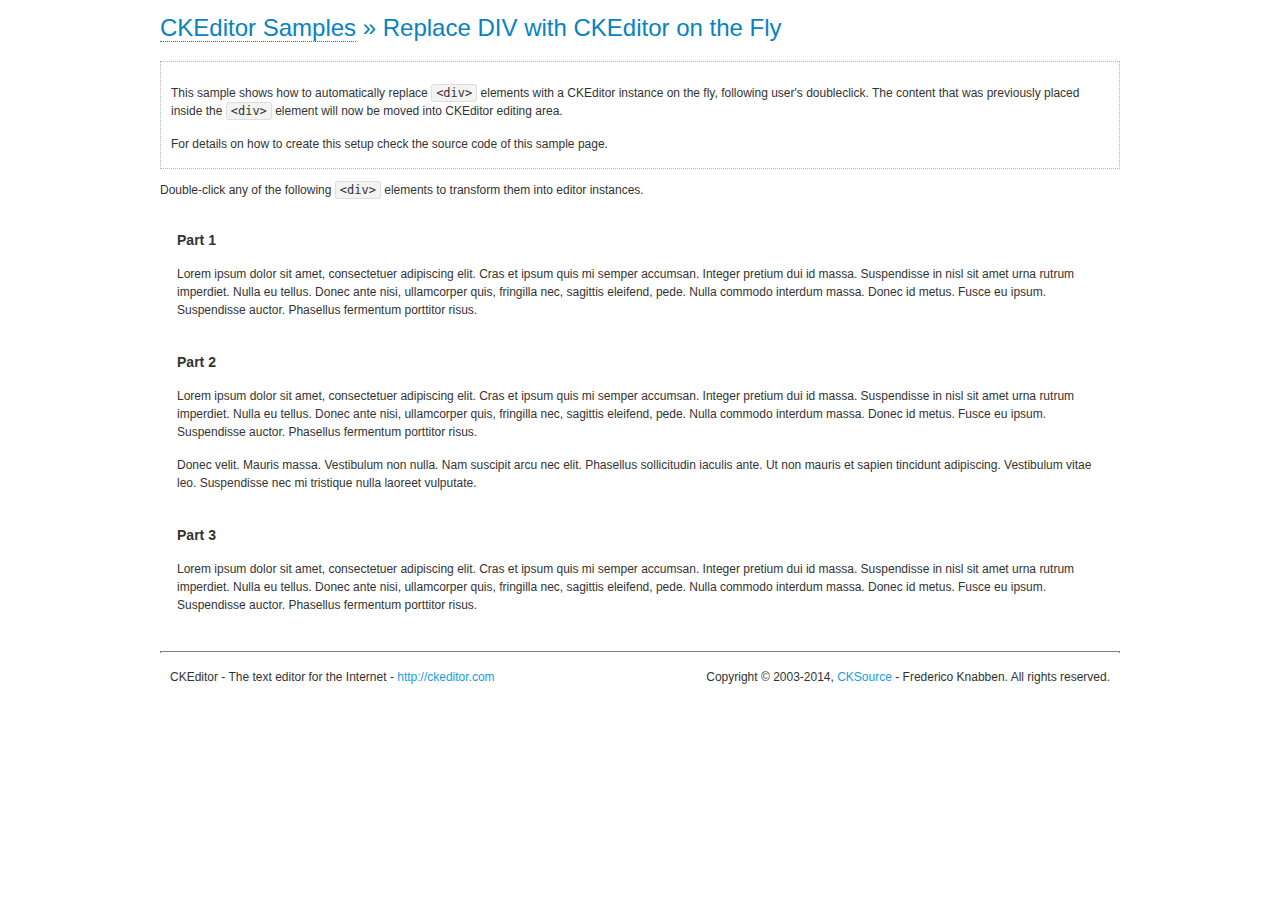
<file: static/ckeditor/ckeditor/samples/divreplace.html>
<!DOCTYPE html>
<!--
Copyright (c) 2003-2014, CKSource - Frederico Knabben. All rights reserved.
For licensing, see LICENSE.md or http://ckeditor.com/license
-->
<html>
<head>
	<meta charset="utf-8">
	<title>Replace DIV &mdash; CKEditor Sample</title>
	<script src="../ckeditor.js"></script>
	<link href="sample.css" rel="stylesheet">
	<style>

		div.editable
		{
			border: solid 2px transparent;
			padding-left: 15px;
			padding-right: 15px;
		}

		div.editable:hover
		{
			border-color: black;
		}

	</style>
	<script>

		// Uncomment the following code to test the "Timeout Loading Method".
		// CKEDITOR.loadFullCoreTimeout = 5;

		window.onload = function() {
			// Listen to the double click event.
			if ( window.addEventListener )
				document.body.addEventListener( 'dblclick', onDoubleClick, false );
			else if ( window.attachEvent )
				document.body.attachEvent( 'ondblclick', onDoubleClick );

		};

		function onDoubleClick( ev ) {
			// Get the element which fired the event. This is not necessarily the
			// element to which the event has been attached.
			var element = ev.target || ev.srcElement;

			// Find out the div that holds this element.
			var name;

			do {
				element = element.parentNode;
			}
			while ( element && ( name = element.nodeName.toLowerCase() ) &&
				( name != 'div' || element.className.indexOf( 'editable' ) == -1 ) && name != 'body' );

			if ( name == 'div' && element.className.indexOf( 'editable' ) != -1 )
				replaceDiv( element );
		}

		var editor;

		function replaceDiv( div ) {
			if ( editor )
				editor.destroy();

			editor = CKEDITOR.replace( div );
		}

	</script>
</head>
<body>
	<h1 class="samples">
		<a href="index.html">CKEditor Samples</a> &raquo; Replace DIV with CKEditor on the Fly
	</h1>
	<div class="description">
		<p>
			This sample shows how to automatically replace <code>&lt;div&gt;</code> elements
			with a CKEditor instance on the fly, following user's doubleclick. The content
			that was previously placed inside the <code>&lt;div&gt;</code> element will now
			be moved into CKEditor editing area.
		</p>
		<p>
			For details on how to create this setup check the source code of this sample page.
		</p>
	</div>
	<p>
		Double-click any of the following <code>&lt;div&gt;</code> elements to transform them into
		editor instances.
	</p>
	<div class="editable">
		<h3>
			Part 1
		</h3>
		<p>
			Lorem ipsum dolor sit amet, consectetuer adipiscing elit. Cras et ipsum quis mi
			semper accumsan. Integer pretium dui id massa. Suspendisse in nisl sit amet urna
			rutrum imperdiet. Nulla eu tellus. Donec ante nisi, ullamcorper quis, fringilla
			nec, sagittis eleifend, pede. Nulla commodo interdum massa. Donec id metus. Fusce
			eu ipsum. Suspendisse auctor. Phasellus fermentum porttitor risus.
		</p>
	</div>
	<div class="editable">
		<h3>
			Part 2
		</h3>
		<p>
			Lorem ipsum dolor sit amet, consectetuer adipiscing elit. Cras et ipsum quis mi
			semper accumsan. Integer pretium dui id massa. Suspendisse in nisl sit amet urna
			rutrum imperdiet. Nulla eu tellus. Donec ante nisi, ullamcorper quis, fringilla
			nec, sagittis eleifend, pede. Nulla commodo interdum massa. Donec id metus. Fusce
			eu ipsum. Suspendisse auctor. Phasellus fermentum porttitor risus.
		</p>
		<p>
			Donec velit. Mauris massa. Vestibulum non nulla. Nam suscipit arcu nec elit. Phasellus
			sollicitudin iaculis ante. Ut non mauris et sapien tincidunt adipiscing. Vestibulum
			vitae leo. Suspendisse nec mi tristique nulla laoreet vulputate.
		</p>
	</div>
	<div class="editable">
		<h3>
			Part 3
		</h3>
		<p>
			Lorem ipsum dolor sit amet, consectetuer adipiscing elit. Cras et ipsum quis mi
			semper accumsan. Integer pretium dui id massa. Suspendisse in nisl sit amet urna
			rutrum imperdiet. Nulla eu tellus. Donec ante nisi, ullamcorper quis, fringilla
			nec, sagittis eleifend, pede. Nulla commodo interdum massa. Donec id metus. Fusce
			eu ipsum. Suspendisse auctor. Phasellus fermentum porttitor risus.
		</p>
	</div>
	<div id="footer">
		<hr>
		<p>
			CKEditor - The text editor for the Internet - <a class="samples" href="http://ckeditor.com/">http://ckeditor.com</a>
		</p>
		<p id="copy">
			Copyright &copy; 2003-2014, <a class="samples" href="http://cksource.com/">CKSource</a> - Frederico
			Knabben. All rights reserved.
		</p>
	</div>
</body>
</html>
</file>
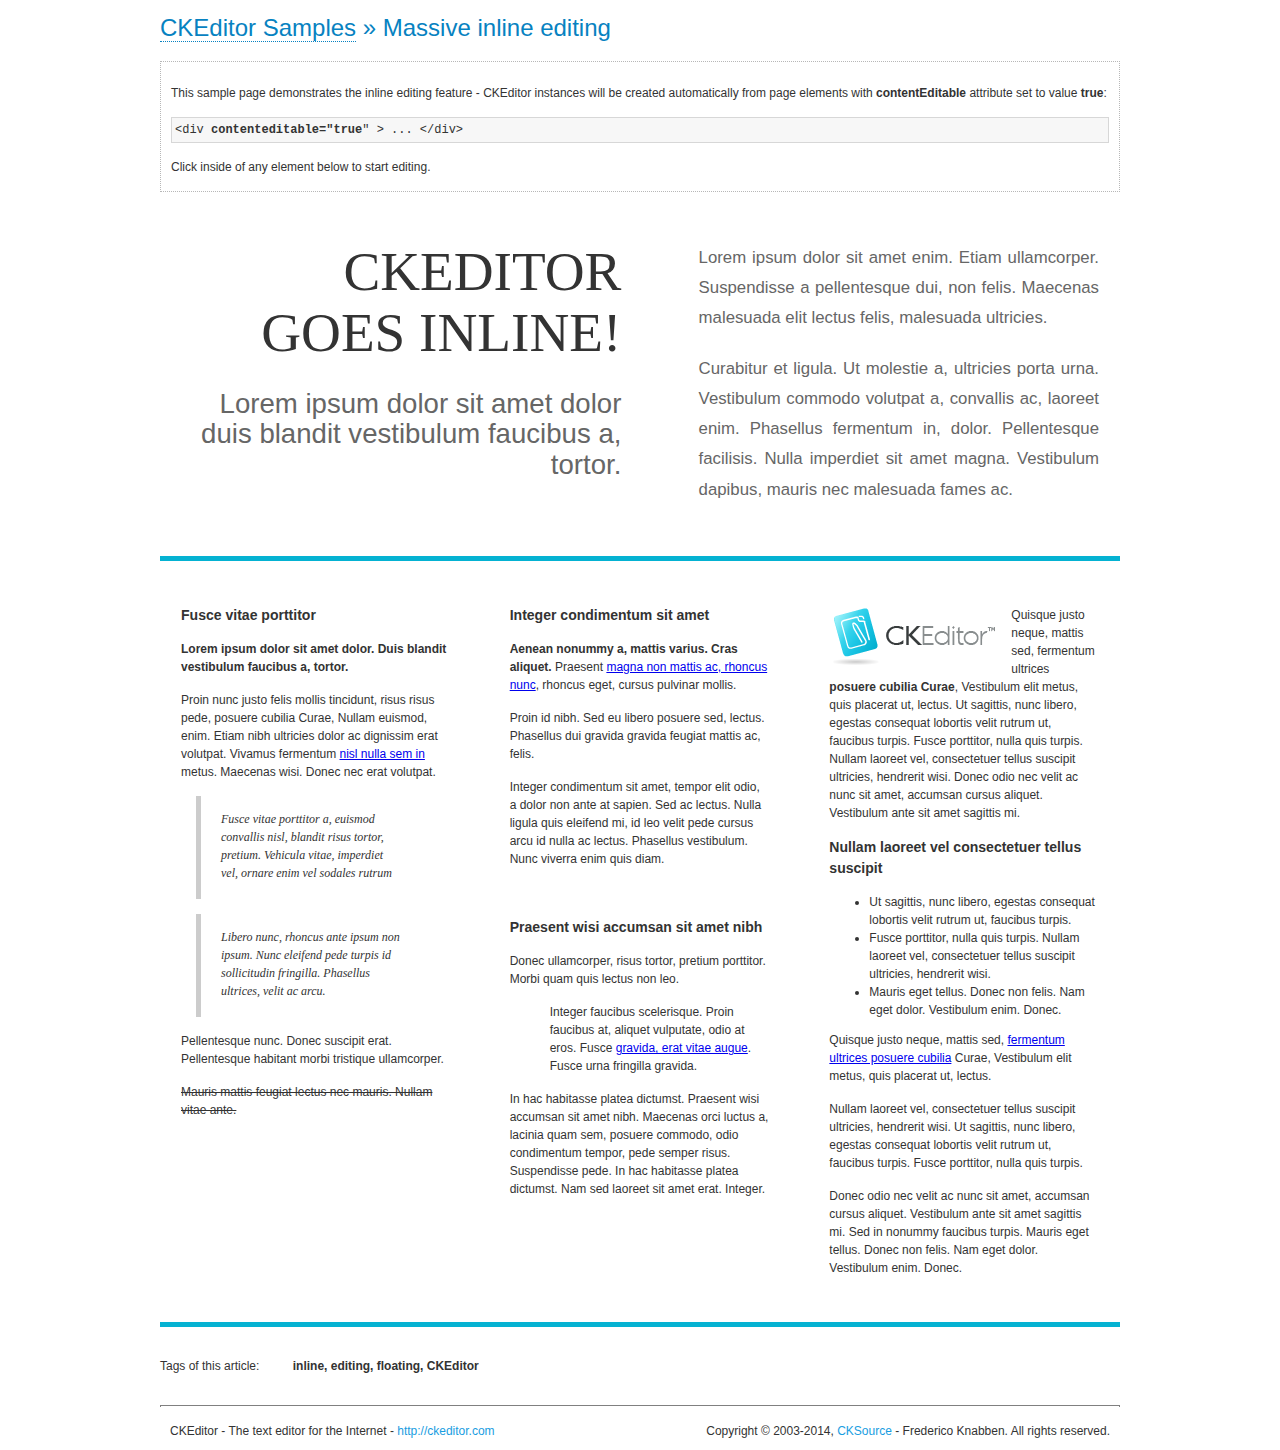
<file: static/ckeditor/ckeditor/samples/inlineall.html>
<!DOCTYPE html>
<!--
Copyright (c) 2003-2014, CKSource - Frederico Knabben. All rights reserved.
For licensing, see LICENSE.md or http://ckeditor.com/license
-->
<html>
<head>
	<meta charset="utf-8">
	<title>Massive inline editing &mdash; CKEditor Sample</title>
	<script src="../ckeditor.js"></script>
	<script>

		// This code is generally not necessary, but it is here to demonstrate
		// how to customize specific editor instances on the fly. This fits well
		// this demo because we have editable elements (like headers) that
		// require less features.

		// The "instanceCreated" event is fired for every editor instance created.
		CKEDITOR.on( 'instanceCreated', function( event ) {
			var editor = event.editor,
				element = editor.element;

			// Customize editors for headers and tag list.
			// These editors don't need features like smileys, templates, iframes etc.
			if ( element.is( 'h1', 'h2', 'h3' ) || element.getAttribute( 'id' ) == 'taglist' ) {
				// Customize the editor configurations on "configLoaded" event,
				// which is fired after the configuration file loading and
				// execution. This makes it possible to change the
				// configurations before the editor initialization takes place.
				editor.on( 'configLoaded', function() {

					// Remove unnecessary plugins to make the editor simpler.
					editor.config.removePlugins = 'colorbutton,find,flash,font,' +
						'forms,iframe,image,newpage,removeformat,' +
						'smiley,specialchar,stylescombo,templates';

					// Rearrange the layout of the toolbar.
					editor.config.toolbarGroups = [
						{ name: 'editing',		groups: [ 'basicstyles', 'links' ] },
						{ name: 'undo' },
						{ name: 'clipboard',	groups: [ 'selection', 'clipboard' ] },
						{ name: 'about' }
					];
				});
			}
		});

	</script>
	<link href="sample.css" rel="stylesheet">
	<style>

		/* The following styles are just to make the page look nice. */

		/* Workaround to show Arial Black in Firefox. */
		@font-face
		{
			font-family: 'arial-black';
			src: local('Arial Black');
		}

		*[contenteditable="true"]
		{
			padding: 10px;
		}

		#container
		{
			width: 960px;
			margin: 30px auto 0;
		}

		#header
		{
			overflow: hidden;
			padding: 0 0 30px;
			border-bottom: 5px solid #05B2D2;
			position: relative;
		}

		#headerLeft,
		#headerRight
		{
			width: 49%;
			overflow: hidden;
		}

		#headerLeft
		{
			float: left;
			padding: 10px 1px 1px;
		}

		#headerLeft h2,
		#headerLeft h3
		{
			text-align: right;
			margin: 0;
			overflow: hidden;
			font-weight: normal;
		}

		#headerLeft h2
		{
			font-family: "Arial Black",arial-black;
			font-size: 4.6em;
			line-height: 1.1;
			text-transform: uppercase;
		}

		#headerLeft h3
		{
			font-size: 2.3em;
			line-height: 1.1;
			margin: .2em 0 0;
			color: #666;
		}

		#headerRight
		{
			float: right;
			padding: 1px;
		}

		#headerRight p
		{
			line-height: 1.8;
			text-align: justify;
			margin: 0;
		}

		#headerRight p + p
		{
			margin-top: 20px;
		}

		#headerRight > div
		{
			padding: 20px;
			margin: 0 0 0 30px;
			font-size: 1.4em;
			color: #666;
		}

		#columns
		{
			color: #333;
			overflow: hidden;
			padding: 20px 0;
		}

		#columns > div
		{
			float: left;
			width: 33.3%;
		}

		#columns #column1 > div
		{
			margin-left: 1px;
		}

		#columns #column3 > div
		{
			margin-right: 1px;
		}

		#columns > div > div
		{
			margin: 0px 10px;
			padding: 10px 20px;
		}

		#columns blockquote
		{
			margin-left: 15px;
		}

		#tagLine
		{
			border-top: 5px solid #05B2D2;
			padding-top: 20px;
		}

		#taglist {
			display: inline-block;
			margin-left: 20px;
			font-weight: bold;
			margin: 0 0 0 20px;
		}

	</style>
</head>
<body>
<div>
	<h1 class="samples"><a href="index.html">CKEditor Samples</a> &raquo; Massive inline editing</h1>
	<div class="description">
		<p>This sample page demonstrates the inline editing feature - CKEditor instances will be created automatically from page elements with <strong>contentEditable</strong> attribute set to value <strong>true</strong>:</p>
		<pre class="samples">&lt;div <strong>contenteditable="true</strong>" &gt; ... &lt;/div&gt;</pre>
		<p>Click inside of any element below to start editing.</p>
	</div>
</div>
<div id="container">
	<div id="header">
		<div id="headerLeft">
			<h2 id="sampleTitle" contenteditable="true">
				CKEditor<br> Goes Inline!
			</h2>
			<h3 contenteditable="true">
				Lorem ipsum dolor sit amet dolor duis blandit vestibulum faucibus a, tortor.
			</h3>
		</div>
		<div id="headerRight">
			<div contenteditable="true">
				<p>
					Lorem ipsum dolor sit amet enim. Etiam ullamcorper. Suspendisse a pellentesque dui, non felis. Maecenas malesuada elit lectus felis, malesuada ultricies.
				</p>
				<p>
					Curabitur et ligula. Ut molestie a, ultricies porta urna. Vestibulum commodo volutpat a, convallis ac, laoreet enim. Phasellus fermentum in, dolor. Pellentesque facilisis. Nulla imperdiet sit amet magna. Vestibulum dapibus, mauris nec malesuada fames ac.
				</p>
			</div>
		</div>
	</div>
	<div id="columns">
		<div id="column1">
			<div contenteditable="true">
				<h3>
					Fusce vitae porttitor
				</h3>
				<p>
					<strong>
						Lorem ipsum dolor sit amet dolor. Duis blandit vestibulum faucibus a, tortor.
					</strong>
				</p>
				<p>
					Proin nunc justo felis mollis tincidunt, risus risus pede, posuere cubilia Curae, Nullam euismod, enim. Etiam nibh ultricies dolor ac dignissim erat volutpat. Vivamus fermentum <a href="http://ckeditor.com/">nisl nulla sem in</a> metus. Maecenas wisi. Donec nec erat volutpat.
				</p>
				<blockquote>
					<p>
						Fusce vitae porttitor a, euismod convallis nisl, blandit risus tortor, pretium.
						Vehicula vitae, imperdiet vel, ornare enim vel sodales rutrum
					</p>
				</blockquote>
				<blockquote>
					<p>
						Libero nunc, rhoncus ante ipsum non ipsum. Nunc eleifend pede turpis id sollicitudin fringilla. Phasellus ultrices, velit ac arcu.
					</p>
				</blockquote>
				<p>Pellentesque nunc. Donec suscipit erat. Pellentesque habitant morbi tristique ullamcorper.</p>
				<p><s>Mauris mattis feugiat lectus nec mauris. Nullam vitae ante.</s></p>
			</div>
		</div>
		<div id="column2">
			<div contenteditable="true">
				<h3>
					Integer condimentum sit amet
				</h3>
				<p>
					<strong>Aenean nonummy a, mattis varius. Cras aliquet.</strong>
					Praesent <a href="http://ckeditor.com/">magna non mattis ac, rhoncus nunc</a>, rhoncus eget, cursus pulvinar mollis.</p>
				<p>Proin id nibh. Sed eu libero posuere sed, lectus. Phasellus dui gravida gravida feugiat mattis ac, felis.</p>
				<p>Integer condimentum sit amet, tempor elit odio, a dolor non ante at sapien. Sed ac lectus. Nulla ligula quis eleifend mi, id leo velit pede cursus arcu id nulla ac lectus. Phasellus vestibulum. Nunc viverra enim quis diam.</p>
			</div>
			<div contenteditable="true">
				<h3>
					Praesent wisi accumsan sit amet nibh
				</h3>
				<p>Donec ullamcorper, risus tortor, pretium porttitor. Morbi quam quis lectus non leo.</p>
				<p style="margin-left: 40px; ">Integer faucibus scelerisque. Proin faucibus at, aliquet vulputate, odio at eros. Fusce <a href="http://ckeditor.com/">gravida, erat vitae augue</a>. Fusce urna fringilla gravida.</p>
				<p>In hac habitasse platea dictumst. Praesent wisi accumsan sit amet nibh. Maecenas orci luctus a, lacinia quam sem, posuere commodo, odio condimentum tempor, pede semper risus. Suspendisse pede. In hac habitasse platea dictumst. Nam sed laoreet sit amet erat. Integer.</p>
			</div>
		</div>
		<div id="column3">
			<div contenteditable="true">
				<p>
					<img src="assets/inlineall/logo.png" alt="CKEditor logo" style="float:left">
				</p>
				<p>Quisque justo neque, mattis sed, fermentum ultrices <strong>posuere cubilia Curae</strong>, Vestibulum elit metus, quis placerat ut, lectus. Ut sagittis, nunc libero, egestas consequat lobortis velit rutrum ut, faucibus turpis. Fusce porttitor, nulla quis turpis. Nullam laoreet vel, consectetuer tellus suscipit ultricies, hendrerit wisi. Donec odio nec velit ac nunc sit amet, accumsan cursus aliquet. Vestibulum ante sit amet sagittis mi.</p>
				<h3>
					Nullam laoreet vel consectetuer tellus suscipit
				</h3>
				<ul>
					<li>Ut sagittis, nunc libero, egestas consequat lobortis velit rutrum ut, faucibus turpis.</li>
					<li>Fusce porttitor, nulla quis turpis. Nullam laoreet vel, consectetuer tellus suscipit ultricies, hendrerit wisi.</li>
					<li>Mauris eget tellus. Donec non felis. Nam eget dolor. Vestibulum enim. Donec.</li>
				</ul>
				<p>Quisque justo neque, mattis sed, <a href="http://ckeditor.com/">fermentum ultrices posuere cubilia</a> Curae, Vestibulum elit metus, quis placerat ut, lectus.</p>
				<p>Nullam laoreet vel, consectetuer tellus suscipit ultricies, hendrerit wisi. Ut sagittis, nunc libero, egestas consequat lobortis velit rutrum ut, faucibus turpis. Fusce porttitor, nulla quis turpis.</p>
				<p>Donec odio nec velit ac nunc sit amet, accumsan cursus aliquet. Vestibulum ante sit amet sagittis mi. Sed in nonummy faucibus turpis. Mauris eget tellus. Donec non felis. Nam eget dolor. Vestibulum enim. Donec.</p>
			</div>
		</div>
	</div>
	<div id="tagLine">
		Tags of this article:
		<p id="taglist" contenteditable="true">
			inline, editing, floating, CKEditor
		</p>
	</div>
</div>
<div id="footer">
	<hr>
	<p>
		CKEditor - The text editor for the Internet - <a class="samples" href="http://ckeditor.com/">
			http://ckeditor.com</a>
	</p>
	<p id="copy">
		Copyright &copy; 2003-2014, <a class="samples" href="http://cksource.com/">CKSource</a>
		- Frederico Knabben. All rights reserved.
	</p>
</div>
</body>
</html>
</file>
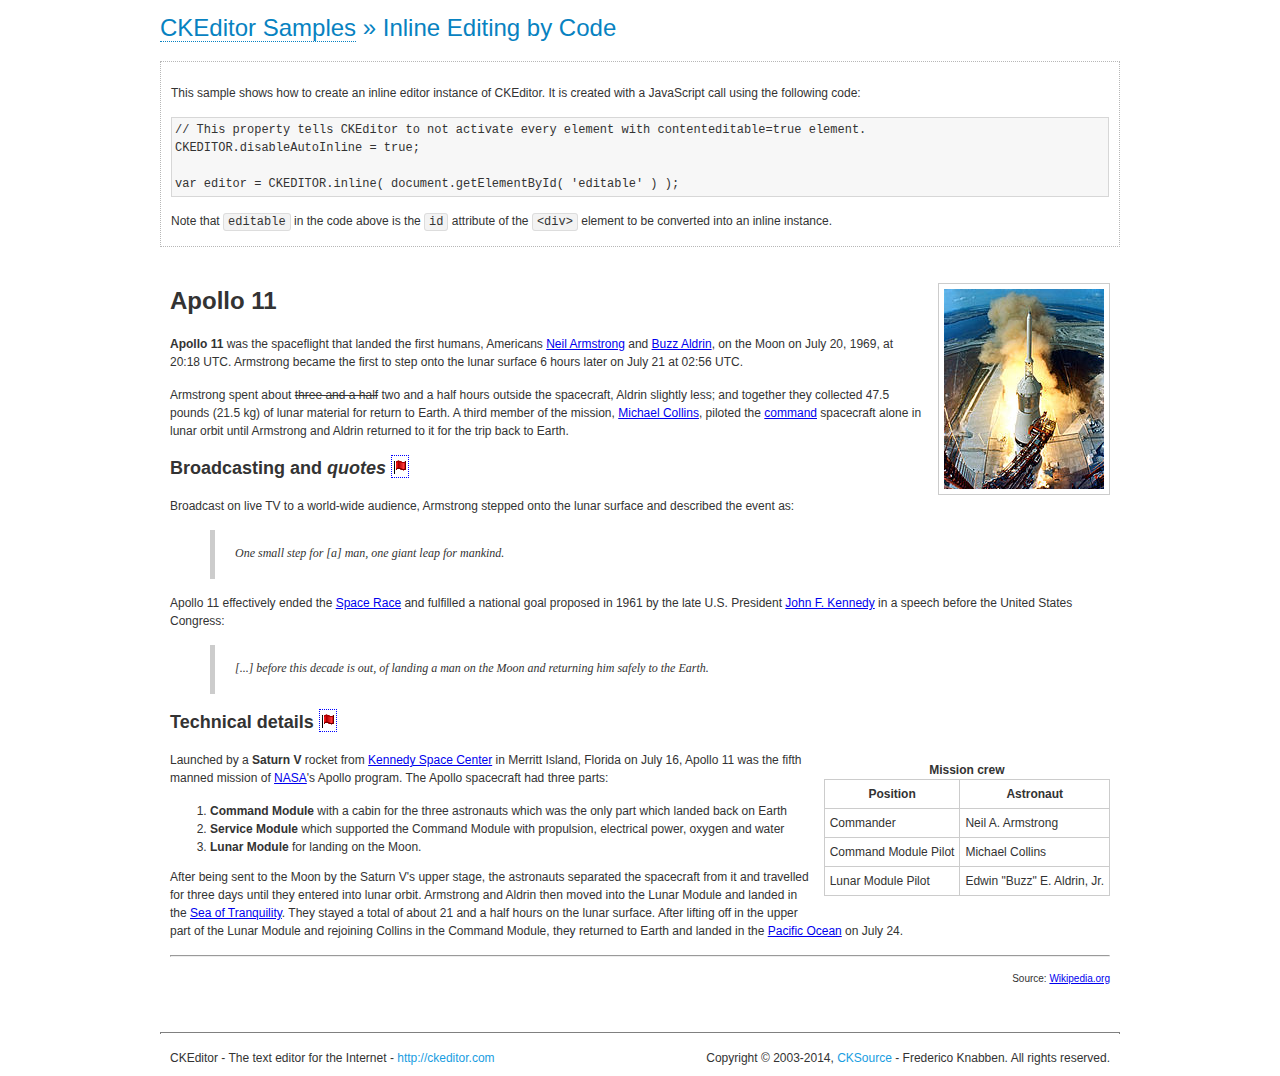
<file: static/ckeditor/ckeditor/samples/inlinebycode.html>
<!DOCTYPE html>
<!--
Copyright (c) 2003-2014, CKSource - Frederico Knabben. All rights reserved.
For licensing, see LICENSE.md or http://ckeditor.com/license
-->
<html>
<head>
	<meta charset="utf-8">
	<title>Inline Editing by Code &mdash; CKEditor Sample</title>
	<script src="../ckeditor.js"></script>
	<link href="sample.css" rel="stylesheet">
	<style>

		#editable
		{
			padding: 10px;
			float: left;
		}

	</style>
</head>
<body>
	<h1 class="samples">
		<a href="index.html">CKEditor Samples</a> &raquo; Inline Editing by Code
	</h1>
	<div class="description">
		<p>
			This sample shows how to create an inline editor instance of CKEditor. It is created
			with a JavaScript call using the following code:
		</p>
<pre class="samples">
// This property tells CKEditor to not activate every element with contenteditable=true element.
CKEDITOR.disableAutoInline = true;

var editor = CKEDITOR.inline( document.getElementById( 'editable' ) );
</pre>
		<p>
			Note that <code>editable</code> in the code above is the <code>id</code>
			attribute of the <code>&lt;div&gt;</code> element to be converted into an inline instance.
		</p>
	</div>
	<div id="editable" contenteditable="true">
		<h1><img alt="Saturn V carrying Apollo 11" class="right" src="assets/sample.jpg" /> Apollo 11</h1>

		<p><b>Apollo 11</b> was the spaceflight that landed the first humans, Americans <a href="http://en.wikipedia.org/wiki/Neil_Armstrong" title="Neil Armstrong">Neil Armstrong</a> and <a href="http://en.wikipedia.org/wiki/Buzz_Aldrin" title="Buzz Aldrin">Buzz Aldrin</a>, on the Moon on July 20, 1969, at 20:18 UTC. Armstrong became the first to step onto the lunar surface 6 hours later on July 21 at 02:56 UTC.</p>

		<p>Armstrong spent about <s>three and a half</s> two and a half hours outside the spacecraft, Aldrin slightly less; and together they collected 47.5 pounds (21.5&nbsp;kg) of lunar material for return to Earth. A third member of the mission, <a href="http://en.wikipedia.org/wiki/Michael_Collins_(astronaut)" title="Michael Collins (astronaut)">Michael Collins</a>, piloted the <a href="http://en.wikipedia.org/wiki/Apollo_Command/Service_Module" title="Apollo Command/Service Module">command</a> spacecraft alone in lunar orbit until Armstrong and Aldrin returned to it for the trip back to Earth.</p>

		<h2>Broadcasting and <em>quotes</em> <a id="quotes" name="quotes"></a></h2>

		<p>Broadcast on live TV to a world-wide audience, Armstrong stepped onto the lunar surface and described the event as:</p>

		<blockquote>
			<p>One small step for [a] man, one giant leap for mankind.</p>
		</blockquote>

		<p>Apollo 11 effectively ended the <a href="http://en.wikipedia.org/wiki/Space_Race" title="Space Race">Space Race</a> and fulfilled a national goal proposed in 1961 by the late U.S. President <a href="http://en.wikipedia.org/wiki/John_F._Kennedy" title="John F. Kennedy">John F. Kennedy</a> in a speech before the United States Congress:</p>

		<blockquote>
			<p>[...] before this decade is out, of landing a man on the Moon and returning him safely to the Earth.</p>
		</blockquote>

		<h2>Technical details <a id="tech-details" name="tech-details"></a></h2>

		<table align="right" border="1" bordercolor="#ccc" cellpadding="5" cellspacing="0" style="border-collapse:collapse;margin:10px 0 10px 15px;">
			<caption><strong>Mission crew</strong></caption>
			<thead>
			<tr>
				<th scope="col">Position</th>
				<th scope="col">Astronaut</th>
			</tr>
			</thead>
			<tbody>
			<tr>
				<td>Commander</td>
				<td>Neil A. Armstrong</td>
			</tr>
			<tr>
				<td>Command Module Pilot</td>
				<td>Michael Collins</td>
			</tr>
			<tr>
				<td>Lunar Module Pilot</td>
				<td>Edwin &quot;Buzz&quot; E. Aldrin, Jr.</td>
			</tr>
			</tbody>
		</table>

		<p>Launched by a <strong>Saturn V</strong> rocket from <a href="http://en.wikipedia.org/wiki/Kennedy_Space_Center" title="Kennedy Space Center">Kennedy Space Center</a> in Merritt Island, Florida on July 16, Apollo 11 was the fifth manned mission of <a href="http://en.wikipedia.org/wiki/NASA" title="NASA">NASA</a>&#39;s Apollo program. The Apollo spacecraft had three parts:</p>

		<ol>
			<li><strong>Command Module</strong> with a cabin for the three astronauts which was the only part which landed back on Earth</li>
			<li><strong>Service Module</strong> which supported the Command Module with propulsion, electrical power, oxygen and water</li>
			<li><strong>Lunar Module</strong> for landing on the Moon.</li>
		</ol>

		<p>After being sent to the Moon by the Saturn V&#39;s upper stage, the astronauts separated the spacecraft from it and travelled for three days until they entered into lunar orbit. Armstrong and Aldrin then moved into the Lunar Module and landed in the <a href="http://en.wikipedia.org/wiki/Mare_Tranquillitatis" title="Mare Tranquillitatis">Sea of Tranquility</a>. They stayed a total of about 21 and a half hours on the lunar surface. After lifting off in the upper part of the Lunar Module and rejoining Collins in the Command Module, they returned to Earth and landed in the <a href="http://en.wikipedia.org/wiki/Pacific_Ocean" title="Pacific Ocean">Pacific Ocean</a> on July 24.</p>

		<hr />
		<p style="text-align: right;"><small>Source: <a href="http://en.wikipedia.org/wiki/Apollo_11">Wikipedia.org</a></small></p>
	</div>

	<script>
		// We need to turn off the automatic editor creation first.
		CKEDITOR.disableAutoInline = true;

		var editor = CKEDITOR.inline( 'editable' );
	</script>
	<div id="footer">
		<hr>
		<p contenteditable="true">
			CKEditor - The text editor for the Internet - <a class="samples" href="http://ckeditor.com/">
				http://ckeditor.com</a>
		</p>
		<p id="copy">
			Copyright &copy; 2003-2014, <a class="samples" href="http://cksource.com/">CKSource</a>
			- Frederico Knabben. All rights reserved.
		</p>
	</div>
</body>
</html>
</file>
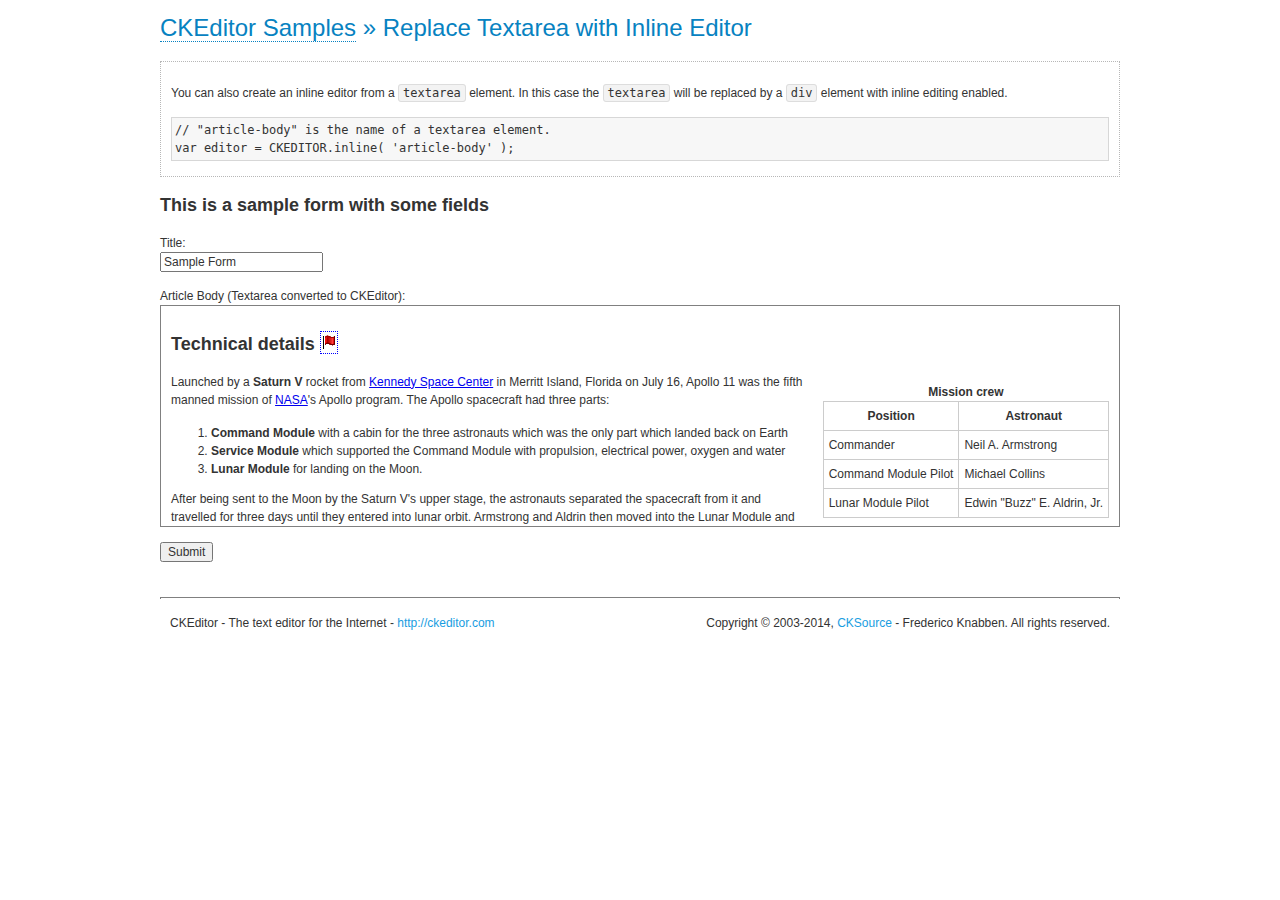
<file: static/ckeditor/ckeditor/samples/inlinetextarea.html>
<!DOCTYPE html>
<!--
Copyright (c) 2003-2014, CKSource - Frederico Knabben. All rights reserved.
For licensing, see LICENSE.md or http://ckeditor.com/license
-->
<html>
<head>
	<meta charset="utf-8">
	<title>Replace Textarea with Inline Editor &mdash; CKEditor Sample</title>
	<script src="../ckeditor.js"></script>
	<link href="sample.css" rel="stylesheet">
	<style>

		/* Style the CKEditor element to look like a textfield */
		.cke_textarea_inline
		{
			padding: 10px;
			height: 200px;
			overflow: auto;

			border: 1px solid gray;
			-webkit-appearance: textfield;
		}

	</style>
</head>
<body>
	<h1 class="samples">
		<a href="index.html">CKEditor Samples</a> &raquo; Replace Textarea with Inline Editor
	</h1>
	<div class="description">
		<p>
			You can also create an inline editor from a <code>textarea</code>
			element. In this case the <code>textarea</code> will be replaced
			by a <code>div</code> element with inline editing enabled.
		</p>
<pre class="samples">
// "article-body" is the name of a textarea element.
var editor = CKEDITOR.inline( 'article-body' );
</pre>
	</div>
	<form action="sample_posteddata.php" method="post">
		<h2>This is a sample form with some fields</h2>
		<p>
			Title:<br>
			<input type="text" name="title" value="Sample Form"></p>
		<p>
			Article Body (Textarea converted to CKEditor):<br>
			<textarea name="article-body" style="height: 200px">
				&lt;h2&gt;Technical details &lt;a id="tech-details" name="tech-details"&gt;&lt;/a&gt;&lt;/h2&gt;

				&lt;table align="right" border="1" bordercolor="#ccc" cellpadding="5" cellspacing="0" style="border-collapse:collapse;margin:10px 0 10px 15px;"&gt;
					&lt;caption&gt;&lt;strong&gt;Mission crew&lt;/strong&gt;&lt;/caption&gt;
					&lt;thead&gt;
					&lt;tr&gt;
						&lt;th scope="col"&gt;Position&lt;/th&gt;
						&lt;th scope="col"&gt;Astronaut&lt;/th&gt;
					&lt;/tr&gt;
					&lt;/thead&gt;
					&lt;tbody&gt;
					&lt;tr&gt;
						&lt;td&gt;Commander&lt;/td&gt;
						&lt;td&gt;Neil A. Armstrong&lt;/td&gt;
					&lt;/tr&gt;
					&lt;tr&gt;
						&lt;td&gt;Command Module Pilot&lt;/td&gt;
						&lt;td&gt;Michael Collins&lt;/td&gt;
					&lt;/tr&gt;
					&lt;tr&gt;
						&lt;td&gt;Lunar Module Pilot&lt;/td&gt;
						&lt;td&gt;Edwin &quot;Buzz&quot; E. Aldrin, Jr.&lt;/td&gt;
					&lt;/tr&gt;
					&lt;/tbody&gt;
				&lt;/table&gt;

				&lt;p&gt;Launched by a &lt;strong&gt;Saturn V&lt;/strong&gt; rocket from &lt;a href="http://en.wikipedia.org/wiki/Kennedy_Space_Center" title="Kennedy Space Center"&gt;Kennedy Space Center&lt;/a&gt; in Merritt Island, Florida on July 16, Apollo 11 was the fifth manned mission of &lt;a href="http://en.wikipedia.org/wiki/NASA" title="NASA"&gt;NASA&lt;/a&gt;&#39;s Apollo program. The Apollo spacecraft had three parts:&lt;/p&gt;

				&lt;ol&gt;
					&lt;li&gt;&lt;strong&gt;Command Module&lt;/strong&gt; with a cabin for the three astronauts which was the only part which landed back on Earth&lt;/li&gt;
					&lt;li&gt;&lt;strong&gt;Service Module&lt;/strong&gt; which supported the Command Module with propulsion, electrical power, oxygen and water&lt;/li&gt;
					&lt;li&gt;&lt;strong&gt;Lunar Module&lt;/strong&gt; for landing on the Moon.&lt;/li&gt;
				&lt;/ol&gt;

				&lt;p&gt;After being sent to the Moon by the Saturn V&#39;s upper stage, the astronauts separated the spacecraft from it and travelled for three days until they entered into lunar orbit. Armstrong and Aldrin then moved into the Lunar Module and landed in the &lt;a href="http://en.wikipedia.org/wiki/Mare_Tranquillitatis" title="Mare Tranquillitatis"&gt;Sea of Tranquility&lt;/a&gt;. They stayed a total of about 21 and a half hours on the lunar surface. After lifting off in the upper part of the Lunar Module and rejoining Collins in the Command Module, they returned to Earth and landed in the &lt;a href="http://en.wikipedia.org/wiki/Pacific_Ocean" title="Pacific Ocean"&gt;Pacific Ocean&lt;/a&gt; on July 24.&lt;/p&gt;

				&lt;hr /&gt;
				&lt;p style="text-align: right;"&gt;&lt;small&gt;Source: &lt;a href="http://en.wikipedia.org/wiki/Apollo_11"&gt;Wikipedia.org&lt;/a&gt;&lt;/small&gt;&lt;/p&gt;
			</textarea>
		</p>
		<p>
			<input type="submit" value="Submit">
		</p>
	</form>

	<script>
		CKEDITOR.inline( 'article-body' );
	</script>
	<div id="footer">
		<hr>
		<p>
			CKEditor - The text editor for the Internet - <a class="samples" href="http://ckeditor.com/">
				http://ckeditor.com</a>
		</p>
		<p id="copy">
			Copyright &copy; 2003-2014, <a class="samples" href="http://cksource.com/">CKSource</a>
			- Frederico Knabben. All rights reserved.
		</p>
	</div>
</body>
</html>
</file>
<file: static/ckeditor/ckeditor/samples/sample.css>
/*
Copyright (c) 2003-2014, CKSource - Frederico Knabben. All rights reserved.
For licensing, see LICENSE.md or http://ckeditor.com/license
*/

html, body, h1, h2, h3, h4, h5, h6, div, span, blockquote, p, address, form, fieldset, img, ul, ol, dl, dt, dd, li, hr, table, td, th, strong, em, sup, sub, dfn, ins, del, q, cite, var, samp, code, kbd, tt, pre
{
	line-height: 1.5;
}

body
{
	padding: 10px 30px;
}

input, textarea, select, option, optgroup, button, td, th
{
	font-size: 100%;
}

pre
{
	-moz-tab-size: 4;
	-o-tab-size: 4;
	-webkit-tab-size: 4;
	tab-size: 4;
}

pre, code, kbd, samp, tt
{
	font-family: monospace,monospace;
	font-size: 1em;
}

body {
	width: 960px;
	margin: 0 auto;
}

code
{
	background: #f3f3f3;
	border: 1px solid #ddd;
	padding: 1px 4px;

	-moz-border-radius: 3px;
	-webkit-border-radius: 3px;
	border-radius: 3px;
}

abbr
{
	border-bottom: 1px dotted #555;
	cursor: pointer;
}

.new, .beta
{
	text-transform: uppercase;
	font-size: 10px;
	font-weight: bold;
	padding: 1px 4px;
	margin: 0 0 0 5px;
	color: #fff;
	float: right;

	-moz-border-radius: 3px;
	-webkit-border-radius: 3px;
	border-radius: 3px;
}

.new
{
	background: #FF7E00;
	border: 1px solid #DA8028;
	text-shadow: 0 1px 0 #C97626;

	-moz-box-shadow: 0 2px 3px 0 #FFA54E inset;
	-webkit-box-shadow: 0 2px 3px 0 #FFA54E inset;
	box-shadow: 0 2px 3px 0 #FFA54E inset;
}

.beta
{
	background: #18C0DF;
	border: 1px solid #19AAD8;
	text-shadow: 0 1px 0 #048CAD;
	font-style: italic;

	-moz-box-shadow: 0 2px 3px 0 #50D4FD inset;
	-webkit-box-shadow: 0 2px 3px 0 #50D4FD inset;
	box-shadow: 0 2px 3px 0 #50D4FD inset;
}

h1.samples
{
	color: #0782C1;
	font-size: 200%;
	font-weight: normal;
	margin: 0;
	padding: 0;
}

h1.samples a
{
	color: #0782C1;
	text-decoration: none;
	border-bottom: 1px dotted #0782C1;
}

.samples a:hover
{
	border-bottom: 1px dotted #0782C1;
}

h2.samples
{
	color: #000000;
	font-size: 130%;
	margin: 15px 0 0 0;
	padding: 0;
}

p, blockquote, address, form, pre, dl, h1.samples, h2.samples
{
	margin-bottom: 15px;
}

ul.samples
{
	margin-bottom: 15px;
}

.clear
{
	clear: both;
}

fieldset
{
	margin: 0;
	padding: 10px;
}

body, input, textarea
{
	color: #333333;
	font-family: Arial, Helvetica, sans-serif;
}

body
{
	font-size: 75%;
}

a.samples
{
	color: #189DE1;
	text-decoration: none;
}

form
{
	margin: 0;
	padding: 0;
}

pre.samples
{
	background-color: #F7F7F7;
	border: 1px solid #D7D7D7;
	overflow: auto;
	padding: 0.25em;
	white-space: pre-wrap; /* CSS 2.1 */
	word-wrap: break-word; /* IE7 */
}

#footer
{
	clear: both;
	padding-top: 10px;
}

#footer hr
{
	margin: 10px 0 15px 0;
	height: 1px;
	border: solid 1px gray;
	border-bottom: none;
}

#footer p
{
	margin: 0 10px 10px 10px;
	float: left;
}

#footer #copy
{
	float: right;
}

#outputSample
{
	width: 100%;
	table-layout: fixed;
}

#outputSample thead th
{
	color: #dddddd;
	background-color: #999999;
	padding: 4px;
	white-space: nowrap;
}

#outputSample tbody th
{
	vertical-align: top;
	text-align: left;
}

#outputSample pre
{
	margin: 0;
	padding: 0;
}

.description
{
	border: 1px dotted #B7B7B7;
	margin-bottom: 10px;
	padding: 10px 10px 0;
	overflow: hidden;
}

label
{
	display: block;
	margin-bottom: 6px;
}

/**
 *	CKEditor editables are automatically set with the "cke_editable" class
 *	plus cke_editable_(inline|themed) depending on the editor type.
 */

/* Style a bit the inline editables. */
.cke_editable.cke_editable_inline
{
	cursor: pointer;
}

/* Once an editable element gets focused, the "cke_focus" class is
   added to it, so we can style it differently. */
.cke_editable.cke_editable_inline.cke_focus
{
	box-shadow: inset 0px 0px 20px 3px #ddd, inset 0 0 1px #000;
	outline: none;
	background: #eee;
	cursor: text;
}

/* Avoid pre-formatted overflows inline editable. */
.cke_editable_inline pre
{
	white-space: pre-wrap;
	word-wrap: break-word;
}

/**
 *	Samples index styles.
 */

.twoColumns,
.twoColumnsLeft,
.twoColumnsRight
{
	overflow: hidden;
}

.twoColumnsLeft,
.twoColumnsRight
{
	width: 45%;
}

.twoColumnsLeft
{
	float: left;
}

.twoColumnsRight
{
	float: right;
}

dl.samples
{
	padding: 0 0 0 40px;
}
dl.samples > dt
{
	display: list-item;
	list-style-type: disc;
	list-style-position: outside;
	margin: 0 0 3px;
}
dl.samples > dd
{
	margin: 0 0 3px;
}
.warning
{
	color: #ff0000;
	background-color: #FFCCBA;
	border: 2px dotted #ff0000;
	padding: 15px 10px;
	margin: 10px 0;
}

/* Used on inline samples */

blockquote
{
	font-style: italic;
	font-family: Georgia, Times, "Times New Roman", serif;
	padding: 2px 0;
	border-style: solid;
	border-color: #ccc;
	border-width: 0;
}

.cke_contents_ltr blockquote
{
	padding-left: 20px;
	padding-right: 8px;
	border-left-width: 5px;
}

.cke_contents_rtl blockquote
{
	padding-left: 8px;
	padding-right: 20px;
	border-right-width: 5px;
}

img.right {
	border: 1px solid #ccc;
	float: right;
	margin-left: 15px;
	padding: 5px;
}

img.left {
	border: 1px solid #ccc;
	float: left;
	margin-right: 15px;
	padding: 5px;
}

.marker
{
	background-color: Yellow;
}
</file>
